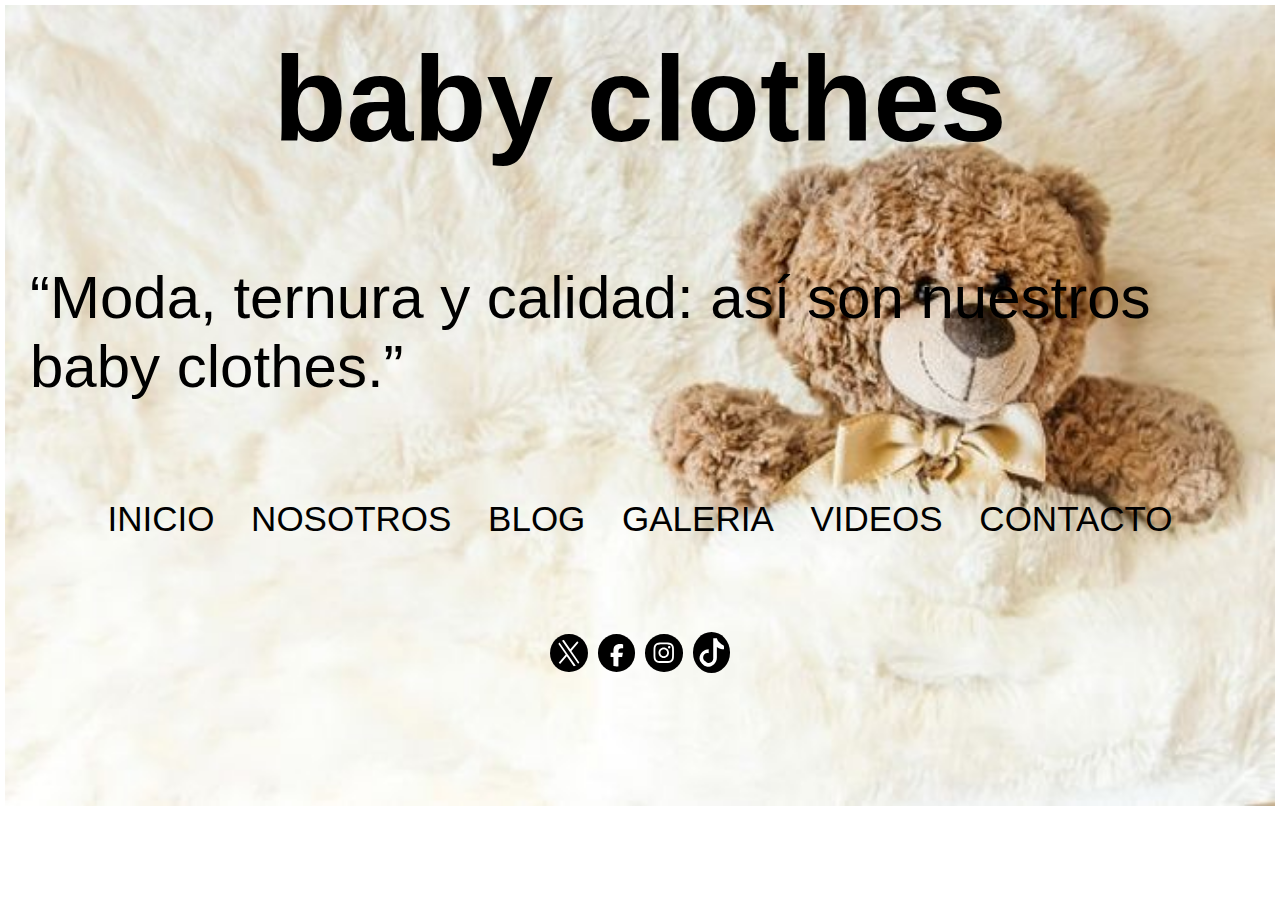
<file: PA3/index.html>
<!DOCTYPE html>
<html lang="en">
<head>
    <meta charset="UTF-8">
    <meta name="viewport" content="width=device-width, initial-scale=1.0">
    <title>PA3</title>
    <link rel="stylesheet" href="index.css">
</head>
<body>
       <h1>baby clothes</h1>
       <p>“Moda, ternura y calidad: así son nuestros baby clothes.”</p> 
       <nav>
    <a href='/index.html'>INICIO</a>
       <a href="nosotros.html">NOSOTROS</a>
        <a href='/blog.html'>BLOG</a>
        <a href='/galeria.html'>GALERIA</a>
        <a href='/videos.html'>VIDEOS</a>
        <a href="contacto.html">CONTACTO</a>
       </nav>
       <div id="logos"><svg fill="none" viewBox="0 0 1200 1227"><path fill="#fff" d="M714.163 519.284 1160.89 0h-105.86L667.137 450.887 357.328 0H0l468.492 681.821L0 1226.37h105.866l409.625-476.152 327.181 476.152H1200L714.137 519.284h.026ZM569.165 687.828l-47.468-67.894-377.686-540.24h162.604l304.797 435.991 47.468 67.894 396.2 566.721H892.476L569.165 687.854v-.026Z"/></svg><svg viewBox="0 0 666.667 666.667"><g clip-path="url(#facebook_icon__a)" transform="matrix(1.33333 0 0 -1.33333 -133.333 800)"><path d="M0 0c0 138.071-111.929 250-250 250S-500 138.071-500 0c0-117.245 80.715-215.622 189.606-242.638v166.242h-51.552V0h51.552v32.919c0 85.092 38.508 124.532 122.048 124.532 15.838 0 43.167-3.105 54.347-6.211V81.986c-5.901.621-16.149.932-28.882.932-40.993 0-56.832-15.528-56.832-55.9V0h81.659l-14.028-76.396h-67.631v-171.773C-95.927-233.218 0-127.818 0 0" style="fill:#000000;fill-opacity:1;fill-rule:nonzero;stroke:none" transform="translate(600 350)"/><path d="m0 0 14.029 76.396H-67.63v27.019c0 40.372 15.838 55.899 56.831 55.899 12.733 0 22.981-.31 28.882-.931v69.253c-11.18 3.106-38.509 6.212-54.347 6.212-83.539 0-122.048-39.441-122.048-124.533V76.396h-51.552V0h51.552v-166.242a250.559 250.559 0 0 1 60.394-7.362c10.254 0 20.358.632 30.288 1.831V0Z" style="fill:#fff;fill-opacity:1;fill-rule:nonzero;stroke:none" transform="translate(447.918 273.604)"/></g></svg><svg xmlns:xlink="http://www.w3.org/1999/xlink" viewBox="0 0 264.583 264.583"><path fill="url(#instagram_icon__e)" d="M204.15 18.143c-55.23 0-71.383.057-74.523.317-11.334.943-18.387 2.728-26.07 6.554-5.922 2.942-10.592 6.351-15.201 11.13-8.394 8.716-13.481 19.439-15.323 32.184-.895 6.188-1.156 7.45-1.209 39.056-.02 10.536 0 24.4 0 42.999 0 55.2.062 71.341.326 74.476.916 11.032 2.645 17.973 6.308 25.565 7 14.533 20.37 25.443 36.12 29.514 5.453 1.404 11.476 2.178 19.208 2.544 3.277.142 36.669.244 70.081.244 33.413 0 66.826-.04 70.02-.203 8.954-.422 14.153-1.12 19.901-2.606 15.852-4.09 28.977-14.838 36.12-29.575 3.591-7.409 5.412-14.614 6.236-25.07.18-2.28.255-38.626.255-74.924 0-36.304-.082-72.583-.26-74.863-.835-10.625-2.656-17.77-6.364-25.32-3.042-6.182-6.42-10.799-11.324-15.519-8.752-8.361-19.455-13.45-32.21-15.29-6.18-.894-7.41-1.158-39.033-1.213z" transform="translate(-71.816 -18.143)"/><path fill="url(#instagram_icon__f)" d="M204.15 18.143c-55.23 0-71.383.057-74.523.317-11.334.943-18.387 2.728-26.07 6.554-5.922 2.942-10.592 6.351-15.201 11.13-8.394 8.716-13.481 19.439-15.323 32.184-.895 6.188-1.156 7.45-1.209 39.056-.02 10.536 0 24.4 0 42.999 0 55.2.062 71.341.326 74.476.916 11.032 2.645 17.973 6.308 25.565 7 14.533 20.37 25.443 36.12 29.514 5.453 1.404 11.476 2.178 19.208 2.544 3.277.142 36.669.244 70.081.244 33.413 0 66.826-.04 70.02-.203 8.954-.422 14.153-1.12 19.901-2.606 15.852-4.09 28.977-14.838 36.12-29.575 3.591-7.409 5.412-14.614 6.236-25.07.18-2.28.255-38.626.255-74.924 0-36.304-.082-72.583-.26-74.863-.835-10.625-2.656-17.77-6.364-25.32-3.042-6.182-6.42-10.799-11.324-15.519-8.752-8.361-19.455-13.45-32.21-15.29-6.18-.894-7.41-1.158-39.033-1.213z" transform="translate(-71.816 -18.143)"/><path fill="url(#instagram_icon__g)" d="M204.15 18.143c-55.23 0-71.383.057-74.523.317-11.334.943-18.387 2.728-26.07 6.554-5.922 2.942-10.592 6.351-15.201 11.13-8.394 8.716-13.481 19.439-15.323 32.184-.895 6.188-1.156 7.45-1.209 39.056-.02 10.536 0 24.4 0 42.999 0 55.2.062 71.341.326 74.476.916 11.032 2.645 17.973 6.308 25.565 7 14.533 20.37 25.443 36.12 29.514 5.453 1.404 11.476 2.178 19.208 2.544 3.277.142 36.669.244 70.081.244 33.413 0 66.826-.04 70.02-.203 8.954-.422 14.153-1.12 19.901-2.606 15.852-4.09 28.977-14.838 36.12-29.575 3.591-7.409 5.412-14.614 6.236-25.07.18-2.28.255-38.626.255-74.924 0-36.304-.082-72.583-.26-74.863-.835-10.625-2.656-17.77-6.364-25.32-3.042-6.182-6.42-10.799-11.324-15.519-8.752-8.361-19.455-13.45-32.21-15.29-6.18-.894-7.41-1.158-39.033-1.213z" transform="translate(-71.816 -18.143)"/><path fill="url(#instagram_icon__h)" d="M204.15 18.143c-55.23 0-71.383.057-74.523.317-11.334.943-18.387 2.728-26.07 6.554-5.922 2.942-10.592 6.351-15.201 11.13-8.394 8.716-13.481 19.439-15.323 32.184-.895 6.188-1.156 7.45-1.209 39.056-.02 10.536 0 24.4 0 42.999 0 55.2.062 71.341.326 74.476.916 11.032 2.645 17.973 6.308 25.565 7 14.533 20.37 25.443 36.12 29.514 5.453 1.404 11.476 2.178 19.208 2.544 3.277.142 36.669.244 70.081.244 33.413 0 66.826-.04 70.02-.203 8.954-.422 14.153-1.12 19.901-2.606 15.852-4.09 28.977-14.838 36.12-29.575 3.591-7.409 5.412-14.614 6.236-25.07.18-2.28.255-38.626.255-74.924 0-36.304-.082-72.583-.26-74.863-.835-10.625-2.656-17.77-6.364-25.32-3.042-6.182-6.42-10.799-11.324-15.519-8.752-8.361-19.455-13.45-32.21-15.29-6.18-.894-7.41-1.158-39.033-1.213z" transform="translate(-71.816 -18.143)"/><path fill="#fff" d="M132.345 33.973c-26.716 0-30.07.117-40.563.594-10.472.48-17.62 2.136-23.876 4.567-6.47 2.51-11.958 5.87-17.426 11.335-5.472 5.464-8.834 10.948-11.354 17.412-2.44 6.252-4.1 13.397-4.57 23.858-.47 10.486-.593 13.838-.593 40.535 0 26.697.119 30.037.594 40.522.482 10.465 2.14 17.609 4.57 23.859 2.515 6.465 5.876 11.95 11.346 17.414 5.466 5.468 10.955 8.834 17.42 11.345 6.26 2.431 13.41 4.088 23.881 4.567 10.493.477 13.844.594 40.559.594 26.719 0 30.061-.117 40.555-.594 10.472-.48 17.63-2.136 23.888-4.567 6.468-2.51 11.948-5.877 17.414-11.345 5.472-5.464 8.834-10.949 11.354-17.412 2.419-6.252 4.079-13.398 4.57-23.858.472-10.486.595-13.828.595-40.525s-.123-30.047-.594-40.533c-.492-10.465-2.152-17.608-4.57-23.858-2.521-6.466-5.883-11.95-11.355-17.414-5.472-5.468-10.944-8.827-17.42-11.335-6.271-2.431-13.424-4.088-23.897-4.567-10.493-.477-13.834-.594-40.558-.594zm-8.825 17.715c2.62-.004 5.542 0 8.825 0 26.266 0 29.38.094 39.752.565 9.591.438 14.797 2.04 18.264 3.385 4.591 1.782 7.864 3.912 11.305 7.352 3.443 3.44 5.575 6.717 7.362 11.305 1.346 3.46 2.951 8.663 3.388 18.247.47 10.363.573 13.475.573 39.71 0 26.233-.102 29.346-.573 39.709-.44 9.584-2.042 14.786-3.388 18.247-1.783 4.587-3.919 7.854-7.362 11.292-3.443 3.441-6.712 5.57-11.305 7.352-3.463 1.352-8.673 2.95-18.264 3.388-10.37.47-13.486.573-39.752.573-26.268 0-29.38-.102-39.751-.573-9.592-.443-14.797-2.044-18.267-3.39-4.59-1.781-7.87-3.911-11.313-7.352-3.443-3.44-5.574-6.709-7.362-11.298-1.346-3.461-2.95-8.663-3.387-18.247-.472-10.363-.566-13.476-.566-39.726s.094-29.347.566-39.71c.438-9.584 2.04-14.786 3.387-18.25 1.783-4.588 3.919-7.865 7.362-11.305 3.443-3.441 6.722-5.57 11.313-7.357 3.468-1.351 8.675-2.949 18.267-3.389 9.075-.41 12.592-.532 30.926-.553zm61.337 16.322c-6.518 0-11.805 5.277-11.805 11.792 0 6.512 5.287 11.796 11.805 11.796 6.517 0 11.804-5.284 11.804-11.796 0-6.513-5.287-11.796-11.805-11.796zm-52.512 13.782c-27.9 0-50.519 22.603-50.519 50.482 0 27.879 22.62 50.471 50.52 50.471s50.51-22.592 50.51-50.471c0-27.879-22.613-50.482-50.513-50.482zm0 17.715c18.11 0 32.792 14.67 32.792 32.767 0 18.096-14.683 32.767-32.792 32.767-18.11 0-32.791-14.671-32.791-32.767 0-18.098 14.68-32.767 32.791-32.767z"/></svg><svg viewBox="0 0 352.28 398.67"><g><path d="M137.17 156.98v-15.56c-5.34-.73-10.76-1.18-16.29-1.18C54.23 140.24 0 194.47 0 261.13c0 40.9 20.43 77.09 51.61 98.97-20.12-21.6-32.46-50.53-32.46-82.31 0-65.7 52.69-119.28 118.03-120.81Z"/><path d="M140.02 333c29.74 0 54-23.66 55.1-53.13l.11-263.2h48.08c-1-5.41-1.55-10.97-1.55-16.67h-65.67l-.11 263.2c-1.1 29.47-25.36 53.13-55.1 53.13-9.24 0-17.95-2.31-25.61-6.34C105.3 323.9 121.6 333 140.02 333ZM333.13 106V91.37c-18.34 0-35.43-5.45-49.76-14.8 12.76 14.65 30.09 25.22 49.76 29.43Z"/><path d="M283.38 76.57c-13.98-16.05-22.47-37-22.47-59.91h-17.59c4.63 25.02 19.48 46.49 40.06 59.91ZM120.88 205.92c-30.44 0-55.21 24.77-55.21 55.21 0 21.2 12.03 39.62 29.6 48.86-6.55-9.08-10.45-20.18-10.45-32.2 0-30.44 24.77-55.21 55.21-55.21 5.68 0 11.13.94 16.29 2.55v-67.05c-5.34-.73-10.76-1.18-16.29-1.18-.96 0-1.9.05-2.85.07v51.49c-5.16-1.61-10.61-2.55-16.29-2.55Z"/><path d="M333.13 106v51.04c-34.05 0-65.61-10.89-91.37-29.38v133.47c0 66.66-54.23 120.88-120.88 120.88-25.76 0-49.64-8.12-69.28-21.91 22.08 23.71 53.54 38.57 88.42 38.57 66.66 0 120.88-54.23 120.88-120.88V144.33c25.76 18.49 57.32 29.38 91.37 29.38v-65.68c-6.57 0-12.97-.71-19.14-2.03Z"/><path d="M241.76 261.13V127.66c25.76 18.49 57.32 29.38 91.37 29.38V106c-19.67-4.21-37-14.77-49.76-29.43-20.58-13.42-35.43-34.88-40.06-59.91h-48.08l-.11 263.2c-1.1 29.47-25.36 53.13-55.1 53.13-18.42 0-34.72-9.1-44.75-23.01-17.57-9.25-29.6-27.67-29.6-48.86 0-30.44 24.77-55.21 55.21-55.21 5.68 0 11.13.94 16.29 2.55v-51.49C71.83 158.5 19.14 212.08 19.14 277.78c0 31.78 12.34 60.71 32.46 82.31C71.23 373.87 95.12 382 120.88 382c66.65 0 120.88-54.23 120.88-120.88Z" style="fill:#fff"/></g></svg></div>
    </body>
</html>
</file>
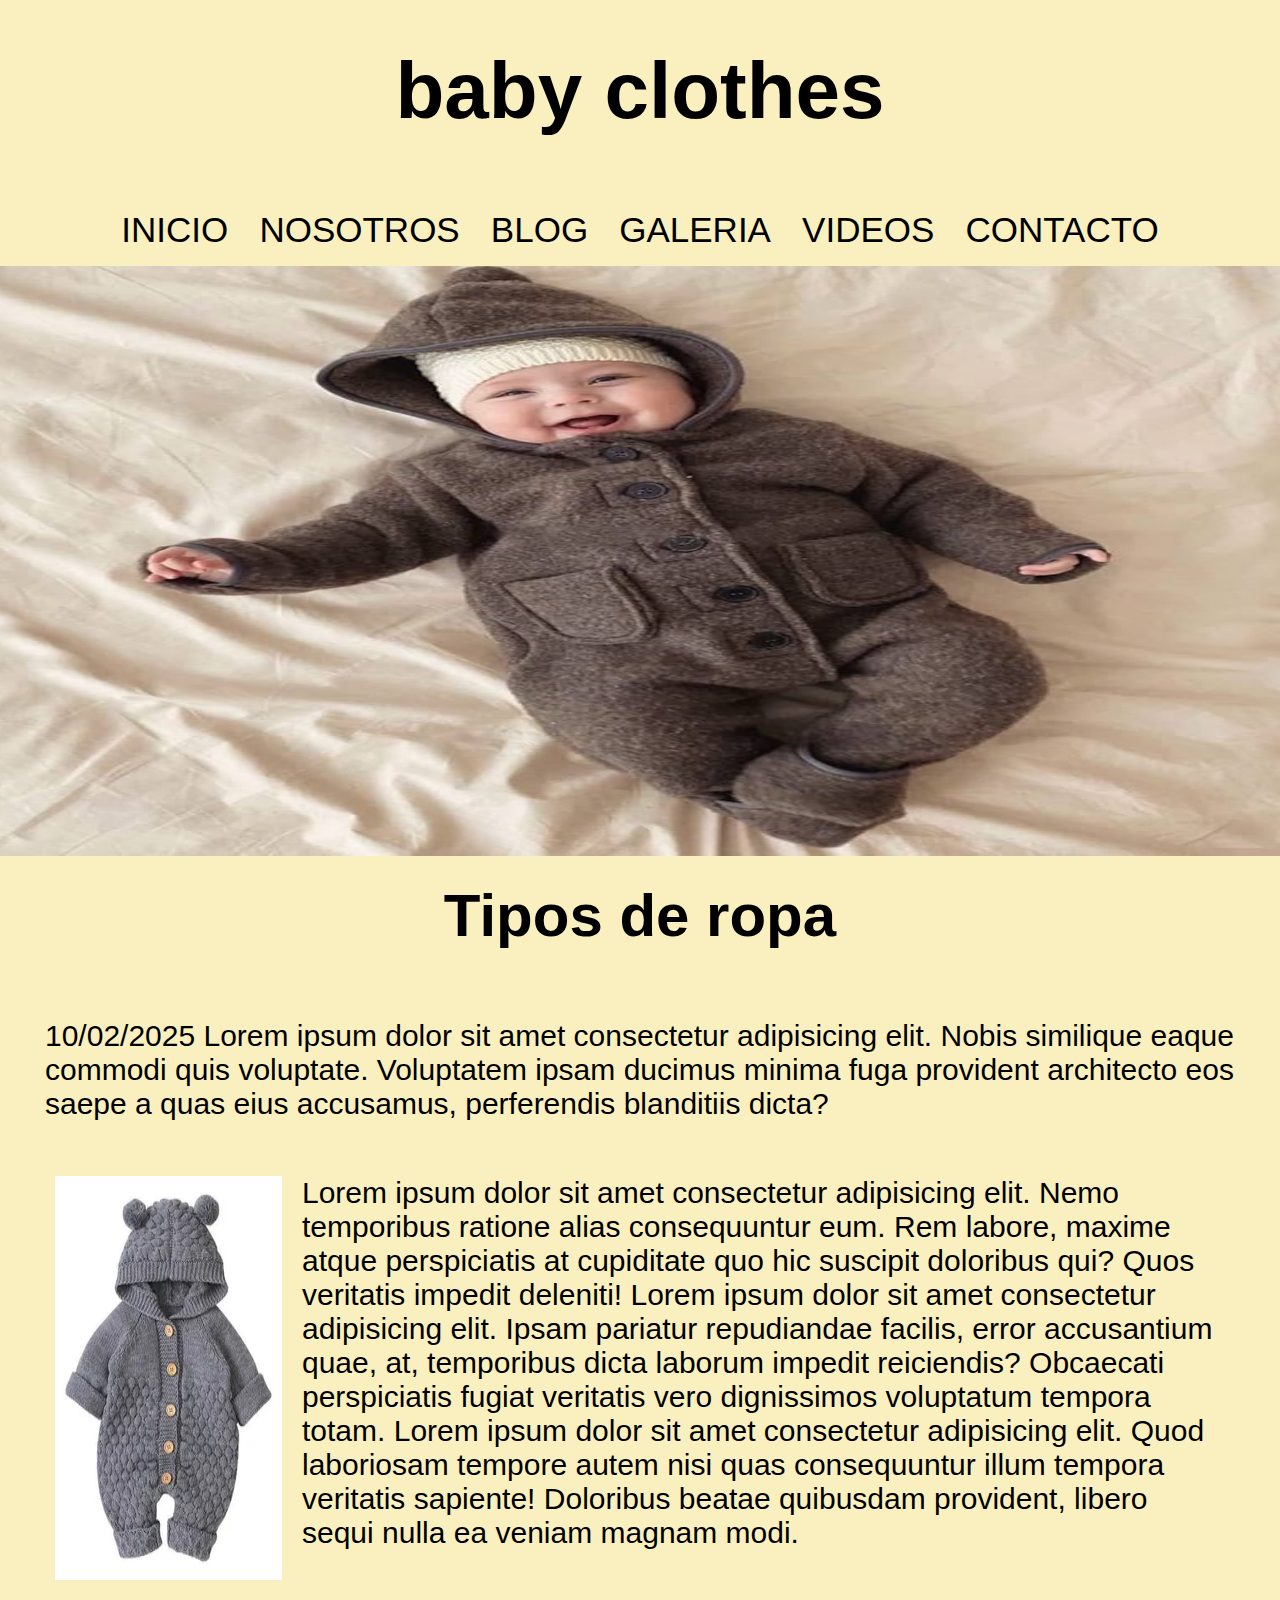
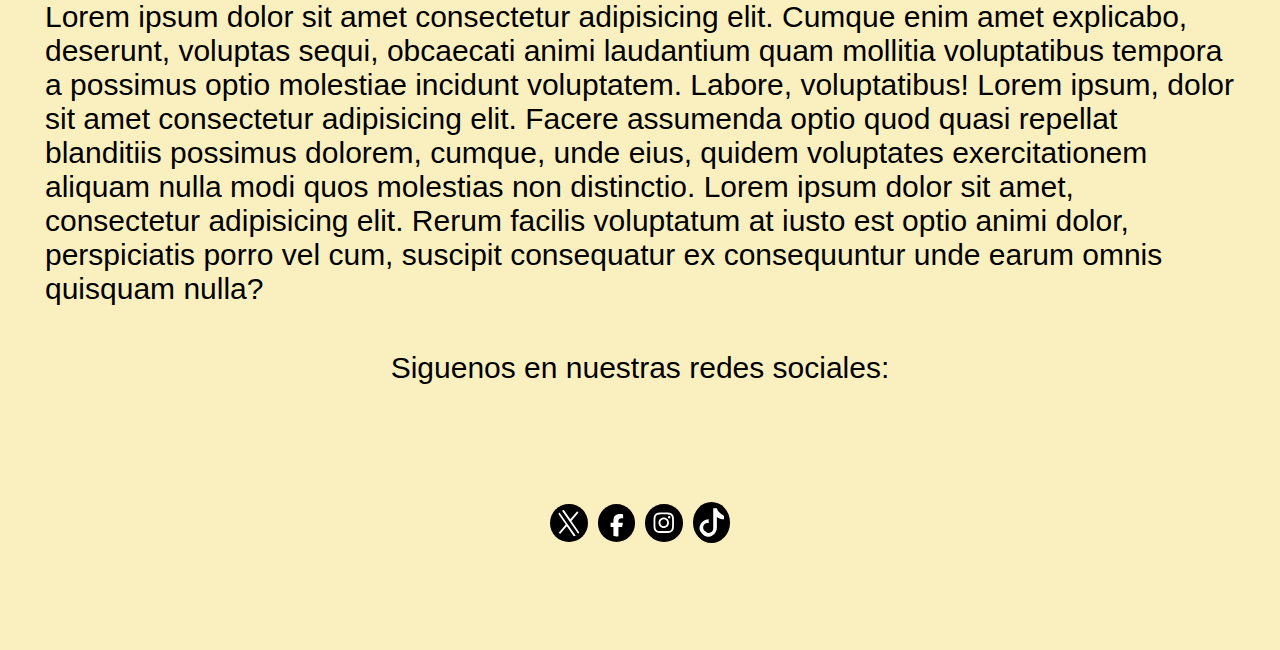
<file: PA3/blog.html>
<!DOCTYPE html>
<html lang="en">
<head>
    <meta charset="UTF-8">
    <meta name="viewport" content="width=device-width, initial-scale=1.0">
    <title>PA3</title>
    <link rel="stylesheet" href="blog.css">
</head>
<body>
    <h1>baby clothes</h1>
    <nav>
       <a href='/index.html'>INICIO</a>
       <a href="nosotros.html">NOSOTROS</a>
        <a href='/blog.html'>BLOG</a>
        <a href='/galeria.html'>GALERIA</a>
        <a href='/videos.html'>VIDEOS</a>
        <a href="contacto.html">CONTACTO</a>
    </nav>
    <img id="img1" src="imagenes/71TBdDUYwVL._AC_UF894,1000_QL80_ (1).jpg" alt="">
    <div id="b">
    <h2>Tipos de ropa</h2>
    </div>
    <p>10/02/2025 Lorem ipsum dolor sit amet consectetur adipisicing elit. Nobis similique eaque commodi quis voluptate. Voluptatem ipsam ducimus minima fuga provident architecto eos saepe a quas eius accusamus, perferendis blanditiis dicta?</p>
    <div id="parrafo">
    <img src="imagenes/D_NQ_NP_2X_994816-CBT79754655886_102024-T (1).webp" alt="">
    <p>Lorem ipsum dolor sit amet consectetur adipisicing elit. Nemo temporibus ratione alias consequuntur eum. Rem labore, maxime atque perspiciatis at cupiditate quo hic suscipit doloribus qui? Quos veritatis impedit deleniti! Lorem ipsum dolor sit amet consectetur adipisicing elit. Ipsam pariatur repudiandae facilis, error accusantium quae, at, temporibus dicta laborum impedit reiciendis? Obcaecati perspiciatis fugiat veritatis vero dignissimos voluptatum tempora totam. Lorem ipsum dolor sit amet consectetur adipisicing elit. Quod laboriosam tempore autem nisi quas consequuntur illum tempora veritatis sapiente! Doloribus beatae quibusdam provident, libero sequi nulla ea veniam magnam modi.</p></div>
    <p>Lorem ipsum dolor sit amet consectetur adipisicing elit. Cumque enim amet explicabo, deserunt, voluptas sequi, obcaecati animi laudantium quam mollitia voluptatibus tempora a possimus optio molestiae incidunt voluptatem. Labore, voluptatibus! Lorem ipsum, dolor sit amet consectetur adipisicing elit. Facere assumenda optio quod quasi repellat blanditiis possimus dolorem, cumque, unde eius, quidem voluptates exercitationem aliquam nulla modi quos molestias non distinctio. Lorem ipsum dolor sit amet, consectetur adipisicing elit. Rerum facilis voluptatum at iusto est optio animi dolor, perspiciatis porro vel cum, suscipit consequatur ex consequuntur unde earum omnis quisquam nulla?</p>
    <p id="q">Siguenos en nuestras redes sociales:</p> 
    <div id="logos"><svg fill="none" viewBox="0 0 1200 1227"><path fill="#fff" d="M714.163 519.284 1160.89 0h-105.86L667.137 450.887 357.328 0H0l468.492 681.821L0 1226.37h105.866l409.625-476.152 327.181 476.152H1200L714.137 519.284h.026ZM569.165 687.828l-47.468-67.894-377.686-540.24h162.604l304.797 435.991 47.468 67.894 396.2 566.721H892.476L569.165 687.854v-.026Z"/></svg><svg viewBox="0 0 666.667 666.667"><g clip-path="url(#facebook_icon__a)" transform="matrix(1.33333 0 0 -1.33333 -133.333 800)"><path d="M0 0c0 138.071-111.929 250-250 250S-500 138.071-500 0c0-117.245 80.715-215.622 189.606-242.638v166.242h-51.552V0h51.552v32.919c0 85.092 38.508 124.532 122.048 124.532 15.838 0 43.167-3.105 54.347-6.211V81.986c-5.901.621-16.149.932-28.882.932-40.993 0-56.832-15.528-56.832-55.9V0h81.659l-14.028-76.396h-67.631v-171.773C-95.927-233.218 0-127.818 0 0" style="fill:#000000;fill-opacity:1;fill-rule:nonzero;stroke:none" transform="translate(600 350)"/><path d="m0 0 14.029 76.396H-67.63v27.019c0 40.372 15.838 55.899 56.831 55.899 12.733 0 22.981-.31 28.882-.931v69.253c-11.18 3.106-38.509 6.212-54.347 6.212-83.539 0-122.048-39.441-122.048-124.533V76.396h-51.552V0h51.552v-166.242a250.559 250.559 0 0 1 60.394-7.362c10.254 0 20.358.632 30.288 1.831V0Z" style="fill:#fff;fill-opacity:1;fill-rule:nonzero;stroke:none" transform="translate(447.918 273.604)"/></g></svg><svg xmlns:xlink="http://www.w3.org/1999/xlink" viewBox="0 0 264.583 264.583"><path fill="url(#instagram_icon__e)" d="M204.15 18.143c-55.23 0-71.383.057-74.523.317-11.334.943-18.387 2.728-26.07 6.554-5.922 2.942-10.592 6.351-15.201 11.13-8.394 8.716-13.481 19.439-15.323 32.184-.895 6.188-1.156 7.45-1.209 39.056-.02 10.536 0 24.4 0 42.999 0 55.2.062 71.341.326 74.476.916 11.032 2.645 17.973 6.308 25.565 7 14.533 20.37 25.443 36.12 29.514 5.453 1.404 11.476 2.178 19.208 2.544 3.277.142 36.669.244 70.081.244 33.413 0 66.826-.04 70.02-.203 8.954-.422 14.153-1.12 19.901-2.606 15.852-4.09 28.977-14.838 36.12-29.575 3.591-7.409 5.412-14.614 6.236-25.07.18-2.28.255-38.626.255-74.924 0-36.304-.082-72.583-.26-74.863-.835-10.625-2.656-17.77-6.364-25.32-3.042-6.182-6.42-10.799-11.324-15.519-8.752-8.361-19.455-13.45-32.21-15.29-6.18-.894-7.41-1.158-39.033-1.213z" transform="translate(-71.816 -18.143)"/><path fill="url(#instagram_icon__f)" d="M204.15 18.143c-55.23 0-71.383.057-74.523.317-11.334.943-18.387 2.728-26.07 6.554-5.922 2.942-10.592 6.351-15.201 11.13-8.394 8.716-13.481 19.439-15.323 32.184-.895 6.188-1.156 7.45-1.209 39.056-.02 10.536 0 24.4 0 42.999 0 55.2.062 71.341.326 74.476.916 11.032 2.645 17.973 6.308 25.565 7 14.533 20.37 25.443 36.12 29.514 5.453 1.404 11.476 2.178 19.208 2.544 3.277.142 36.669.244 70.081.244 33.413 0 66.826-.04 70.02-.203 8.954-.422 14.153-1.12 19.901-2.606 15.852-4.09 28.977-14.838 36.12-29.575 3.591-7.409 5.412-14.614 6.236-25.07.18-2.28.255-38.626.255-74.924 0-36.304-.082-72.583-.26-74.863-.835-10.625-2.656-17.77-6.364-25.32-3.042-6.182-6.42-10.799-11.324-15.519-8.752-8.361-19.455-13.45-32.21-15.29-6.18-.894-7.41-1.158-39.033-1.213z" transform="translate(-71.816 -18.143)"/><path fill="url(#instagram_icon__g)" d="M204.15 18.143c-55.23 0-71.383.057-74.523.317-11.334.943-18.387 2.728-26.07 6.554-5.922 2.942-10.592 6.351-15.201 11.13-8.394 8.716-13.481 19.439-15.323 32.184-.895 6.188-1.156 7.45-1.209 39.056-.02 10.536 0 24.4 0 42.999 0 55.2.062 71.341.326 74.476.916 11.032 2.645 17.973 6.308 25.565 7 14.533 20.37 25.443 36.12 29.514 5.453 1.404 11.476 2.178 19.208 2.544 3.277.142 36.669.244 70.081.244 33.413 0 66.826-.04 70.02-.203 8.954-.422 14.153-1.12 19.901-2.606 15.852-4.09 28.977-14.838 36.12-29.575 3.591-7.409 5.412-14.614 6.236-25.07.18-2.28.255-38.626.255-74.924 0-36.304-.082-72.583-.26-74.863-.835-10.625-2.656-17.77-6.364-25.32-3.042-6.182-6.42-10.799-11.324-15.519-8.752-8.361-19.455-13.45-32.21-15.29-6.18-.894-7.41-1.158-39.033-1.213z" transform="translate(-71.816 -18.143)"/><path fill="url(#instagram_icon__h)" d="M204.15 18.143c-55.23 0-71.383.057-74.523.317-11.334.943-18.387 2.728-26.07 6.554-5.922 2.942-10.592 6.351-15.201 11.13-8.394 8.716-13.481 19.439-15.323 32.184-.895 6.188-1.156 7.45-1.209 39.056-.02 10.536 0 24.4 0 42.999 0 55.2.062 71.341.326 74.476.916 11.032 2.645 17.973 6.308 25.565 7 14.533 20.37 25.443 36.12 29.514 5.453 1.404 11.476 2.178 19.208 2.544 3.277.142 36.669.244 70.081.244 33.413 0 66.826-.04 70.02-.203 8.954-.422 14.153-1.12 19.901-2.606 15.852-4.09 28.977-14.838 36.12-29.575 3.591-7.409 5.412-14.614 6.236-25.07.18-2.28.255-38.626.255-74.924 0-36.304-.082-72.583-.26-74.863-.835-10.625-2.656-17.77-6.364-25.32-3.042-6.182-6.42-10.799-11.324-15.519-8.752-8.361-19.455-13.45-32.21-15.29-6.18-.894-7.41-1.158-39.033-1.213z" transform="translate(-71.816 -18.143)"/><path fill="#fff" d="M132.345 33.973c-26.716 0-30.07.117-40.563.594-10.472.48-17.62 2.136-23.876 4.567-6.47 2.51-11.958 5.87-17.426 11.335-5.472 5.464-8.834 10.948-11.354 17.412-2.44 6.252-4.1 13.397-4.57 23.858-.47 10.486-.593 13.838-.593 40.535 0 26.697.119 30.037.594 40.522.482 10.465 2.14 17.609 4.57 23.859 2.515 6.465 5.876 11.95 11.346 17.414 5.466 5.468 10.955 8.834 17.42 11.345 6.26 2.431 13.41 4.088 23.881 4.567 10.493.477 13.844.594 40.559.594 26.719 0 30.061-.117 40.555-.594 10.472-.48 17.63-2.136 23.888-4.567 6.468-2.51 11.948-5.877 17.414-11.345 5.472-5.464 8.834-10.949 11.354-17.412 2.419-6.252 4.079-13.398 4.57-23.858.472-10.486.595-13.828.595-40.525s-.123-30.047-.594-40.533c-.492-10.465-2.152-17.608-4.57-23.858-2.521-6.466-5.883-11.95-11.355-17.414-5.472-5.468-10.944-8.827-17.42-11.335-6.271-2.431-13.424-4.088-23.897-4.567-10.493-.477-13.834-.594-40.558-.594zm-8.825 17.715c2.62-.004 5.542 0 8.825 0 26.266 0 29.38.094 39.752.565 9.591.438 14.797 2.04 18.264 3.385 4.591 1.782 7.864 3.912 11.305 7.352 3.443 3.44 5.575 6.717 7.362 11.305 1.346 3.46 2.951 8.663 3.388 18.247.47 10.363.573 13.475.573 39.71 0 26.233-.102 29.346-.573 39.709-.44 9.584-2.042 14.786-3.388 18.247-1.783 4.587-3.919 7.854-7.362 11.292-3.443 3.441-6.712 5.57-11.305 7.352-3.463 1.352-8.673 2.95-18.264 3.388-10.37.47-13.486.573-39.752.573-26.268 0-29.38-.102-39.751-.573-9.592-.443-14.797-2.044-18.267-3.39-4.59-1.781-7.87-3.911-11.313-7.352-3.443-3.44-5.574-6.709-7.362-11.298-1.346-3.461-2.95-8.663-3.387-18.247-.472-10.363-.566-13.476-.566-39.726s.094-29.347.566-39.71c.438-9.584 2.04-14.786 3.387-18.25 1.783-4.588 3.919-7.865 7.362-11.305 3.443-3.441 6.722-5.57 11.313-7.357 3.468-1.351 8.675-2.949 18.267-3.389 9.075-.41 12.592-.532 30.926-.553zm61.337 16.322c-6.518 0-11.805 5.277-11.805 11.792 0 6.512 5.287 11.796 11.805 11.796 6.517 0 11.804-5.284 11.804-11.796 0-6.513-5.287-11.796-11.805-11.796zm-52.512 13.782c-27.9 0-50.519 22.603-50.519 50.482 0 27.879 22.62 50.471 50.52 50.471s50.51-22.592 50.51-50.471c0-27.879-22.613-50.482-50.513-50.482zm0 17.715c18.11 0 32.792 14.67 32.792 32.767 0 18.096-14.683 32.767-32.792 32.767-18.11 0-32.791-14.671-32.791-32.767 0-18.098 14.68-32.767 32.791-32.767z"/></svg><svg viewBox="0 0 352.28 398.67"><g><path d="M137.17 156.98v-15.56c-5.34-.73-10.76-1.18-16.29-1.18C54.23 140.24 0 194.47 0 261.13c0 40.9 20.43 77.09 51.61 98.97-20.12-21.6-32.46-50.53-32.46-82.31 0-65.7 52.69-119.28 118.03-120.81Z"/><path d="M140.02 333c29.74 0 54-23.66 55.1-53.13l.11-263.2h48.08c-1-5.41-1.55-10.97-1.55-16.67h-65.67l-.11 263.2c-1.1 29.47-25.36 53.13-55.1 53.13-9.24 0-17.95-2.31-25.61-6.34C105.3 323.9 121.6 333 140.02 333ZM333.13 106V91.37c-18.34 0-35.43-5.45-49.76-14.8 12.76 14.65 30.09 25.22 49.76 29.43Z"/><path d="M283.38 76.57c-13.98-16.05-22.47-37-22.47-59.91h-17.59c4.63 25.02 19.48 46.49 40.06 59.91ZM120.88 205.92c-30.44 0-55.21 24.77-55.21 55.21 0 21.2 12.03 39.62 29.6 48.86-6.55-9.08-10.45-20.18-10.45-32.2 0-30.44 24.77-55.21 55.21-55.21 5.68 0 11.13.94 16.29 2.55v-67.05c-5.34-.73-10.76-1.18-16.29-1.18-.96 0-1.9.05-2.85.07v51.49c-5.16-1.61-10.61-2.55-16.29-2.55Z"/><path d="M333.13 106v51.04c-34.05 0-65.61-10.89-91.37-29.38v133.47c0 66.66-54.23 120.88-120.88 120.88-25.76 0-49.64-8.12-69.28-21.91 22.08 23.71 53.54 38.57 88.42 38.57 66.66 0 120.88-54.23 120.88-120.88V144.33c25.76 18.49 57.32 29.38 91.37 29.38v-65.68c-6.57 0-12.97-.71-19.14-2.03Z"/><path d="M241.76 261.13V127.66c25.76 18.49 57.32 29.38 91.37 29.38V106c-19.67-4.21-37-14.77-49.76-29.43-20.58-13.42-35.43-34.88-40.06-59.91h-48.08l-.11 263.2c-1.1 29.47-25.36 53.13-55.1 53.13-18.42 0-34.72-9.1-44.75-23.01-17.57-9.25-29.6-27.67-29.6-48.86 0-30.44 24.77-55.21 55.21-55.21 5.68 0 11.13.94 16.29 2.55v-51.49C71.83 158.5 19.14 212.08 19.14 277.78c0 31.78 12.34 60.71 32.46 82.31C71.23 373.87 95.12 382 120.88 382c66.65 0 120.88-54.23 120.88-120.88Z" style="fill:#fff"/></g></svg></div>
</body>
</html>
</file>
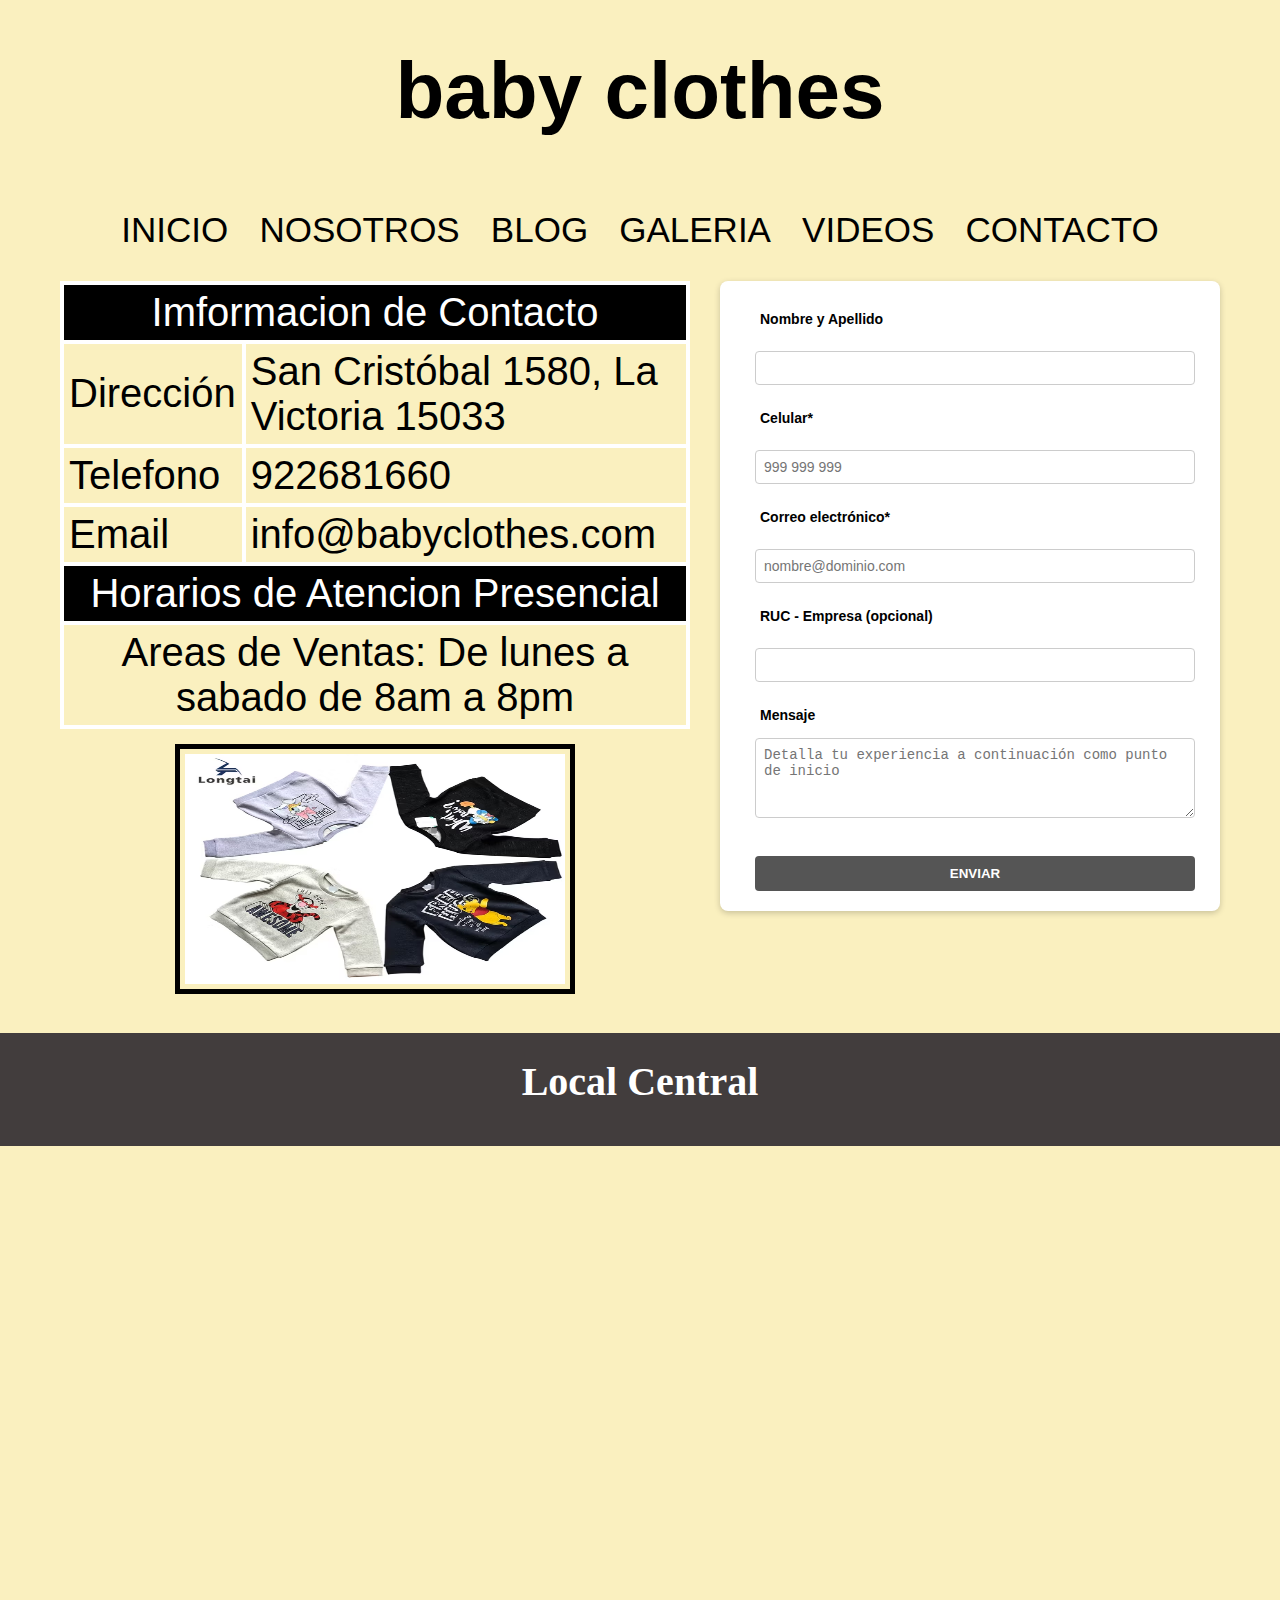
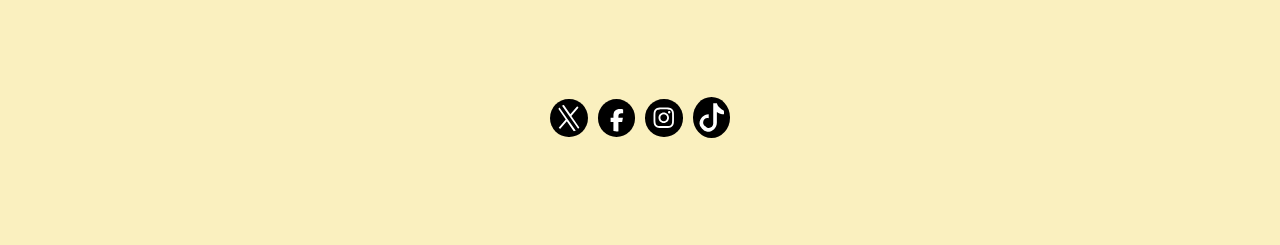
<file: PA3/contacto.html>
<!DOCTYPE html>
<html lang="en">
<head>
    <meta charset="UTF-8">
    <meta name="viewport" content="width=device-width, initial-scale=1.0">
    <title>PA3</title>
    <link rel="stylesheet" href="contacto.css">
</head>
<body>
    <h1>baby clothes</h1>
    <nav>
       <a href='/index.html'>INICIO</a>
       <a href="nosotros.html">NOSOTROS</a>
        <a href='/blog.html'>BLOG</a>
        <a href='/galeria.html'>GALERIA</a>
        <a href='/videos.html'>VIDEOS</a>
        <a href="contacto.html">CONTACTO</a>
    </nav>
    <div id="cuadro">
        <div id="g">
            <table>
            <tr>
                <td id="cua" colspan="2">Imformacion de Contacto</td>
            </tr>
            <tr>
                <td>Dirección</td>
                <td>San Cristóbal 1580, La Victoria 15033</td>
            </tr>
            <tr>
                <td>Telefono</td>
                <td>922681660</td>
            </tr>
            <tr>
                <td>Email</td>
                <td>info@babyclothes.com</td>
            </tr>
            <tr>
                <td id="cua" colspan="2">Horarios de Atencion Presencial</td>
            </tr>
            <tr>
                <td id="x" colspan="2">Areas de Ventas:
                    De lunes a sabado de 8am a 8pm</td>
            </tr>
        </table>
        <center><img style="width: 400px;height: 250px;border: 5px solid black;" src="imagenes/Wholesale-Baby-Fashion-Clothes-Apparel-Clothing-Printed-Top-Children-Kids-Boys-Long-Sleeves-CVC-Fleece-T-Shirt.avif" alt=""></center>
         </div>
         <div id="datos">
            <form action="#" method="post">
    <label for="nombre">Nombre y Apellido</label>
    <input type="text" id="nombre" name="nombre" required>

    <label for="celular">Celular*</label>
    <input type="tel" id="celular" name="celular" placeholder="999 999 999" required>

    <label for="correo">Correo electrónico*</label>
    <input type="email" id="correo" name="correo" placeholder="nombre@dominio.com" required>

    <label for="ruc">RUC - Empresa (opcional)</label>
    <input type="text" id="ruc" name="ruc">

    <label for="mensaje">Mensaje</label>
    <textarea id="mensaje" name="mensaje" placeholder="Detalla tu experiencia a continuación como punto de inicio"></textarea>

    <button type="submit">ENVIAR</button>
  </form>
    </div>
    
         </div>
         <div id="mapa">
            <div id="linea"><center><h1>Local Central</h1></center></div>
             <iframe src="https://www.google.com/maps/embed?pb=!1m18!1m12!1m3!1d3901.6695567128236!2d-77.01674632405046!3d-12.066241942265565!2m3!1f0!2f0!3f0!3m2!1i1024!2i768!4f13.1!3m3!1m2!1s0x9105c9aa4f128689%3A0xd7ebeb8fa6b6d26f!2sGaler%C3%ADa%20TORRE%20DE%20SUCRE!5e0!3m2!1ses-419!2spe!4v1762723594937!5m2!1ses-419!2spe" width="1400" height="450" style="border:0;" allowfullscreen="" loading="lazy" referrerpolicy="no-referrer-when-downgrade"></iframe>
         </div>
         <div id="logos"><svg fill="none" viewBox="0 0 1200 1227"><path fill="#fff" d="M714.163 519.284 1160.89 0h-105.86L667.137 450.887 357.328 0H0l468.492 681.821L0 1226.37h105.866l409.625-476.152 327.181 476.152H1200L714.137 519.284h.026ZM569.165 687.828l-47.468-67.894-377.686-540.24h162.604l304.797 435.991 47.468 67.894 396.2 566.721H892.476L569.165 687.854v-.026Z"/></svg><svg viewBox="0 0 666.667 666.667"><g clip-path="url(#facebook_icon__a)" transform="matrix(1.33333 0 0 -1.33333 -133.333 800)"><path d="M0 0c0 138.071-111.929 250-250 250S-500 138.071-500 0c0-117.245 80.715-215.622 189.606-242.638v166.242h-51.552V0h51.552v32.919c0 85.092 38.508 124.532 122.048 124.532 15.838 0 43.167-3.105 54.347-6.211V81.986c-5.901.621-16.149.932-28.882.932-40.993 0-56.832-15.528-56.832-55.9V0h81.659l-14.028-76.396h-67.631v-171.773C-95.927-233.218 0-127.818 0 0" style="fill:#000000;fill-opacity:1;fill-rule:nonzero;stroke:none" transform="translate(600 350)"/><path d="m0 0 14.029 76.396H-67.63v27.019c0 40.372 15.838 55.899 56.831 55.899 12.733 0 22.981-.31 28.882-.931v69.253c-11.18 3.106-38.509 6.212-54.347 6.212-83.539 0-122.048-39.441-122.048-124.533V76.396h-51.552V0h51.552v-166.242a250.559 250.559 0 0 1 60.394-7.362c10.254 0 20.358.632 30.288 1.831V0Z" style="fill:#fff;fill-opacity:1;fill-rule:nonzero;stroke:none" transform="translate(447.918 273.604)"/></g></svg><svg xmlns:xlink="http://www.w3.org/1999/xlink" viewBox="0 0 264.583 264.583"><path fill="url(#instagram_icon__e)" d="M204.15 18.143c-55.23 0-71.383.057-74.523.317-11.334.943-18.387 2.728-26.07 6.554-5.922 2.942-10.592 6.351-15.201 11.13-8.394 8.716-13.481 19.439-15.323 32.184-.895 6.188-1.156 7.45-1.209 39.056-.02 10.536 0 24.4 0 42.999 0 55.2.062 71.341.326 74.476.916 11.032 2.645 17.973 6.308 25.565 7 14.533 20.37 25.443 36.12 29.514 5.453 1.404 11.476 2.178 19.208 2.544 3.277.142 36.669.244 70.081.244 33.413 0 66.826-.04 70.02-.203 8.954-.422 14.153-1.12 19.901-2.606 15.852-4.09 28.977-14.838 36.12-29.575 3.591-7.409 5.412-14.614 6.236-25.07.18-2.28.255-38.626.255-74.924 0-36.304-.082-72.583-.26-74.863-.835-10.625-2.656-17.77-6.364-25.32-3.042-6.182-6.42-10.799-11.324-15.519-8.752-8.361-19.455-13.45-32.21-15.29-6.18-.894-7.41-1.158-39.033-1.213z" transform="translate(-71.816 -18.143)"/><path fill="url(#instagram_icon__f)" d="M204.15 18.143c-55.23 0-71.383.057-74.523.317-11.334.943-18.387 2.728-26.07 6.554-5.922 2.942-10.592 6.351-15.201 11.13-8.394 8.716-13.481 19.439-15.323 32.184-.895 6.188-1.156 7.45-1.209 39.056-.02 10.536 0 24.4 0 42.999 0 55.2.062 71.341.326 74.476.916 11.032 2.645 17.973 6.308 25.565 7 14.533 20.37 25.443 36.12 29.514 5.453 1.404 11.476 2.178 19.208 2.544 3.277.142 36.669.244 70.081.244 33.413 0 66.826-.04 70.02-.203 8.954-.422 14.153-1.12 19.901-2.606 15.852-4.09 28.977-14.838 36.12-29.575 3.591-7.409 5.412-14.614 6.236-25.07.18-2.28.255-38.626.255-74.924 0-36.304-.082-72.583-.26-74.863-.835-10.625-2.656-17.77-6.364-25.32-3.042-6.182-6.42-10.799-11.324-15.519-8.752-8.361-19.455-13.45-32.21-15.29-6.18-.894-7.41-1.158-39.033-1.213z" transform="translate(-71.816 -18.143)"/><path fill="url(#instagram_icon__g)" d="M204.15 18.143c-55.23 0-71.383.057-74.523.317-11.334.943-18.387 2.728-26.07 6.554-5.922 2.942-10.592 6.351-15.201 11.13-8.394 8.716-13.481 19.439-15.323 32.184-.895 6.188-1.156 7.45-1.209 39.056-.02 10.536 0 24.4 0 42.999 0 55.2.062 71.341.326 74.476.916 11.032 2.645 17.973 6.308 25.565 7 14.533 20.37 25.443 36.12 29.514 5.453 1.404 11.476 2.178 19.208 2.544 3.277.142 36.669.244 70.081.244 33.413 0 66.826-.04 70.02-.203 8.954-.422 14.153-1.12 19.901-2.606 15.852-4.09 28.977-14.838 36.12-29.575 3.591-7.409 5.412-14.614 6.236-25.07.18-2.28.255-38.626.255-74.924 0-36.304-.082-72.583-.26-74.863-.835-10.625-2.656-17.77-6.364-25.32-3.042-6.182-6.42-10.799-11.324-15.519-8.752-8.361-19.455-13.45-32.21-15.29-6.18-.894-7.41-1.158-39.033-1.213z" transform="translate(-71.816 -18.143)"/><path fill="url(#instagram_icon__h)" d="M204.15 18.143c-55.23 0-71.383.057-74.523.317-11.334.943-18.387 2.728-26.07 6.554-5.922 2.942-10.592 6.351-15.201 11.13-8.394 8.716-13.481 19.439-15.323 32.184-.895 6.188-1.156 7.45-1.209 39.056-.02 10.536 0 24.4 0 42.999 0 55.2.062 71.341.326 74.476.916 11.032 2.645 17.973 6.308 25.565 7 14.533 20.37 25.443 36.12 29.514 5.453 1.404 11.476 2.178 19.208 2.544 3.277.142 36.669.244 70.081.244 33.413 0 66.826-.04 70.02-.203 8.954-.422 14.153-1.12 19.901-2.606 15.852-4.09 28.977-14.838 36.12-29.575 3.591-7.409 5.412-14.614 6.236-25.07.18-2.28.255-38.626.255-74.924 0-36.304-.082-72.583-.26-74.863-.835-10.625-2.656-17.77-6.364-25.32-3.042-6.182-6.42-10.799-11.324-15.519-8.752-8.361-19.455-13.45-32.21-15.29-6.18-.894-7.41-1.158-39.033-1.213z" transform="translate(-71.816 -18.143)"/><path fill="#fff" d="M132.345 33.973c-26.716 0-30.07.117-40.563.594-10.472.48-17.62 2.136-23.876 4.567-6.47 2.51-11.958 5.87-17.426 11.335-5.472 5.464-8.834 10.948-11.354 17.412-2.44 6.252-4.1 13.397-4.57 23.858-.47 10.486-.593 13.838-.593 40.535 0 26.697.119 30.037.594 40.522.482 10.465 2.14 17.609 4.57 23.859 2.515 6.465 5.876 11.95 11.346 17.414 5.466 5.468 10.955 8.834 17.42 11.345 6.26 2.431 13.41 4.088 23.881 4.567 10.493.477 13.844.594 40.559.594 26.719 0 30.061-.117 40.555-.594 10.472-.48 17.63-2.136 23.888-4.567 6.468-2.51 11.948-5.877 17.414-11.345 5.472-5.464 8.834-10.949 11.354-17.412 2.419-6.252 4.079-13.398 4.57-23.858.472-10.486.595-13.828.595-40.525s-.123-30.047-.594-40.533c-.492-10.465-2.152-17.608-4.57-23.858-2.521-6.466-5.883-11.95-11.355-17.414-5.472-5.468-10.944-8.827-17.42-11.335-6.271-2.431-13.424-4.088-23.897-4.567-10.493-.477-13.834-.594-40.558-.594zm-8.825 17.715c2.62-.004 5.542 0 8.825 0 26.266 0 29.38.094 39.752.565 9.591.438 14.797 2.04 18.264 3.385 4.591 1.782 7.864 3.912 11.305 7.352 3.443 3.44 5.575 6.717 7.362 11.305 1.346 3.46 2.951 8.663 3.388 18.247.47 10.363.573 13.475.573 39.71 0 26.233-.102 29.346-.573 39.709-.44 9.584-2.042 14.786-3.388 18.247-1.783 4.587-3.919 7.854-7.362 11.292-3.443 3.441-6.712 5.57-11.305 7.352-3.463 1.352-8.673 2.95-18.264 3.388-10.37.47-13.486.573-39.752.573-26.268 0-29.38-.102-39.751-.573-9.592-.443-14.797-2.044-18.267-3.39-4.59-1.781-7.87-3.911-11.313-7.352-3.443-3.44-5.574-6.709-7.362-11.298-1.346-3.461-2.95-8.663-3.387-18.247-.472-10.363-.566-13.476-.566-39.726s.094-29.347.566-39.71c.438-9.584 2.04-14.786 3.387-18.25 1.783-4.588 3.919-7.865 7.362-11.305 3.443-3.441 6.722-5.57 11.313-7.357 3.468-1.351 8.675-2.949 18.267-3.389 9.075-.41 12.592-.532 30.926-.553zm61.337 16.322c-6.518 0-11.805 5.277-11.805 11.792 0 6.512 5.287 11.796 11.805 11.796 6.517 0 11.804-5.284 11.804-11.796 0-6.513-5.287-11.796-11.805-11.796zm-52.512 13.782c-27.9 0-50.519 22.603-50.519 50.482 0 27.879 22.62 50.471 50.52 50.471s50.51-22.592 50.51-50.471c0-27.879-22.613-50.482-50.513-50.482zm0 17.715c18.11 0 32.792 14.67 32.792 32.767 0 18.096-14.683 32.767-32.792 32.767-18.11 0-32.791-14.671-32.791-32.767 0-18.098 14.68-32.767 32.791-32.767z"/></svg><svg viewBox="0 0 352.28 398.67"><g><path d="M137.17 156.98v-15.56c-5.34-.73-10.76-1.18-16.29-1.18C54.23 140.24 0 194.47 0 261.13c0 40.9 20.43 77.09 51.61 98.97-20.12-21.6-32.46-50.53-32.46-82.31 0-65.7 52.69-119.28 118.03-120.81Z"/><path d="M140.02 333c29.74 0 54-23.66 55.1-53.13l.11-263.2h48.08c-1-5.41-1.55-10.97-1.55-16.67h-65.67l-.11 263.2c-1.1 29.47-25.36 53.13-55.1 53.13-9.24 0-17.95-2.31-25.61-6.34C105.3 323.9 121.6 333 140.02 333ZM333.13 106V91.37c-18.34 0-35.43-5.45-49.76-14.8 12.76 14.65 30.09 25.22 49.76 29.43Z"/><path d="M283.38 76.57c-13.98-16.05-22.47-37-22.47-59.91h-17.59c4.63 25.02 19.48 46.49 40.06 59.91ZM120.88 205.92c-30.44 0-55.21 24.77-55.21 55.21 0 21.2 12.03 39.62 29.6 48.86-6.55-9.08-10.45-20.18-10.45-32.2 0-30.44 24.77-55.21 55.21-55.21 5.68 0 11.13.94 16.29 2.55v-67.05c-5.34-.73-10.76-1.18-16.29-1.18-.96 0-1.9.05-2.85.07v51.49c-5.16-1.61-10.61-2.55-16.29-2.55Z"/><path d="M333.13 106v51.04c-34.05 0-65.61-10.89-91.37-29.38v133.47c0 66.66-54.23 120.88-120.88 120.88-25.76 0-49.64-8.12-69.28-21.91 22.08 23.71 53.54 38.57 88.42 38.57 66.66 0 120.88-54.23 120.88-120.88V144.33c25.76 18.49 57.32 29.38 91.37 29.38v-65.68c-6.57 0-12.97-.71-19.14-2.03Z"/><path d="M241.76 261.13V127.66c25.76 18.49 57.32 29.38 91.37 29.38V106c-19.67-4.21-37-14.77-49.76-29.43-20.58-13.42-35.43-34.88-40.06-59.91h-48.08l-.11 263.2c-1.1 29.47-25.36 53.13-55.1 53.13-18.42 0-34.72-9.1-44.75-23.01-17.57-9.25-29.6-27.67-29.6-48.86 0-30.44 24.77-55.21 55.21-55.21 5.68 0 11.13.94 16.29 2.55v-51.49C71.83 158.5 19.14 212.08 19.14 277.78c0 31.78 12.34 60.71 32.46 82.31C71.23 373.87 95.12 382 120.88 382c66.65 0 120.88-54.23 120.88-120.88Z" style="fill:#fff"/></g></svg></div>
         
</body>
</html>
</file>
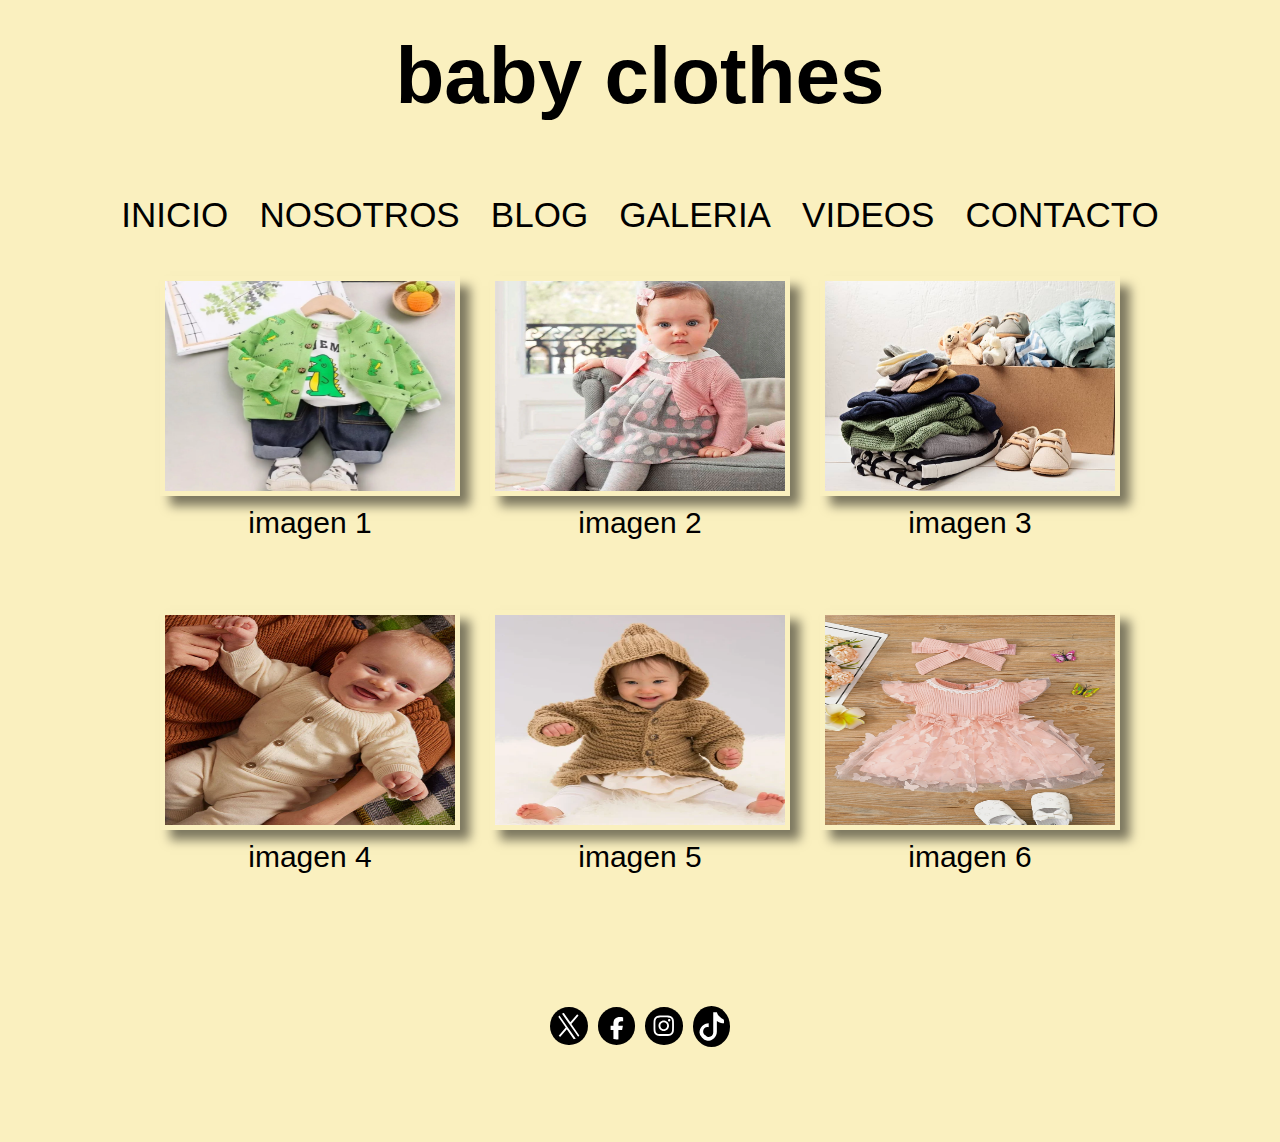
<file: PA3/galeria.html>
<html lang="en">
<head>
    <meta charset="UTF-8">
    <meta name="viewport" content="width=device-width, initial-scale=1.0">
    <title>PA3</title>
    <link rel="stylesheet" href="galeria.css">
</head>
<body>
    <h1>baby clothes</h1>
    <nav>
       <a href='/index.html'>INICIO</a>
       <a href="nosotros.html">NOSOTROS</a>
        <a href='/blog.html'>BLOG</a>
        <a href='/galeria.html'>GALERIA</a>
        <a href='/videos.html'>VIDEOS</a>
        <a href="contacto.html">CONTACTO</a>
    </nav>
    <div id="box">
        <div id="caja">
            <div id="f">
                <img id="img" src="imagenes/w=1500,h=1500,fit=pad (1).webp" alt=""> <p>imagen 1</p>
            </div>
            <div id="f">
                <img id="img" src="imagenes/ropa-nina (1).webp" alt=""> <p>imagen 2</p>
            </div>
            <div id="f">
                <img id="img" src="imagenes/ropa-bebe-usada (1).jpg" alt=""> <p>imagen 3</p>
            </div>
        </div>
        <div id="caja">
            <div id="f">
                <img id="img" src="imagenes/ropa-bebe-petit-bateau_480x480 (1).webp" alt=""> <p>imagen 4</p>
            </div>
            <div id="f">
                <img id="img" src="imagenes/Cardigan-con-Capucha-para-Bebes-PATRON-GRATIS-490x550 (1).webp" alt=""> <p>imagen 5</p>
            </div>
            <div id="f">
                <img id="img" src="imagenes/ce735c3d037108e49a62bbc5453d86f1 (1).jpg" alt=""> <p>imagen 6</p>
            </div>
        </div>
    </div>
    <div id="logos"><svg fill="none" viewBox="0 0 1200 1227"><path fill="#fff" d="M714.163 519.284 1160.89 0h-105.86L667.137 450.887 357.328 0H0l468.492 681.821L0 1226.37h105.866l409.625-476.152 327.181 476.152H1200L714.137 519.284h.026ZM569.165 687.828l-47.468-67.894-377.686-540.24h162.604l304.797 435.991 47.468 67.894 396.2 566.721H892.476L569.165 687.854v-.026Z"/></svg><svg viewBox="0 0 666.667 666.667"><g clip-path="url(#facebook_icon__a)" transform="matrix(1.33333 0 0 -1.33333 -133.333 800)"><path d="M0 0c0 138.071-111.929 250-250 250S-500 138.071-500 0c0-117.245 80.715-215.622 189.606-242.638v166.242h-51.552V0h51.552v32.919c0 85.092 38.508 124.532 122.048 124.532 15.838 0 43.167-3.105 54.347-6.211V81.986c-5.901.621-16.149.932-28.882.932-40.993 0-56.832-15.528-56.832-55.9V0h81.659l-14.028-76.396h-67.631v-171.773C-95.927-233.218 0-127.818 0 0" style="fill:#000000;fill-opacity:1;fill-rule:nonzero;stroke:none" transform="translate(600 350)"/><path d="m0 0 14.029 76.396H-67.63v27.019c0 40.372 15.838 55.899 56.831 55.899 12.733 0 22.981-.31 28.882-.931v69.253c-11.18 3.106-38.509 6.212-54.347 6.212-83.539 0-122.048-39.441-122.048-124.533V76.396h-51.552V0h51.552v-166.242a250.559 250.559 0 0 1 60.394-7.362c10.254 0 20.358.632 30.288 1.831V0Z" style="fill:#fff;fill-opacity:1;fill-rule:nonzero;stroke:none" transform="translate(447.918 273.604)"/></g></svg><svg xmlns:xlink="http://www.w3.org/1999/xlink" viewBox="0 0 264.583 264.583"><path fill="url(#instagram_icon__e)" d="M204.15 18.143c-55.23 0-71.383.057-74.523.317-11.334.943-18.387 2.728-26.07 6.554-5.922 2.942-10.592 6.351-15.201 11.13-8.394 8.716-13.481 19.439-15.323 32.184-.895 6.188-1.156 7.45-1.209 39.056-.02 10.536 0 24.4 0 42.999 0 55.2.062 71.341.326 74.476.916 11.032 2.645 17.973 6.308 25.565 7 14.533 20.37 25.443 36.12 29.514 5.453 1.404 11.476 2.178 19.208 2.544 3.277.142 36.669.244 70.081.244 33.413 0 66.826-.04 70.02-.203 8.954-.422 14.153-1.12 19.901-2.606 15.852-4.09 28.977-14.838 36.12-29.575 3.591-7.409 5.412-14.614 6.236-25.07.18-2.28.255-38.626.255-74.924 0-36.304-.082-72.583-.26-74.863-.835-10.625-2.656-17.77-6.364-25.32-3.042-6.182-6.42-10.799-11.324-15.519-8.752-8.361-19.455-13.45-32.21-15.29-6.18-.894-7.41-1.158-39.033-1.213z" transform="translate(-71.816 -18.143)"/><path fill="url(#instagram_icon__f)" d="M204.15 18.143c-55.23 0-71.383.057-74.523.317-11.334.943-18.387 2.728-26.07 6.554-5.922 2.942-10.592 6.351-15.201 11.13-8.394 8.716-13.481 19.439-15.323 32.184-.895 6.188-1.156 7.45-1.209 39.056-.02 10.536 0 24.4 0 42.999 0 55.2.062 71.341.326 74.476.916 11.032 2.645 17.973 6.308 25.565 7 14.533 20.37 25.443 36.12 29.514 5.453 1.404 11.476 2.178 19.208 2.544 3.277.142 36.669.244 70.081.244 33.413 0 66.826-.04 70.02-.203 8.954-.422 14.153-1.12 19.901-2.606 15.852-4.09 28.977-14.838 36.12-29.575 3.591-7.409 5.412-14.614 6.236-25.07.18-2.28.255-38.626.255-74.924 0-36.304-.082-72.583-.26-74.863-.835-10.625-2.656-17.77-6.364-25.32-3.042-6.182-6.42-10.799-11.324-15.519-8.752-8.361-19.455-13.45-32.21-15.29-6.18-.894-7.41-1.158-39.033-1.213z" transform="translate(-71.816 -18.143)"/><path fill="url(#instagram_icon__g)" d="M204.15 18.143c-55.23 0-71.383.057-74.523.317-11.334.943-18.387 2.728-26.07 6.554-5.922 2.942-10.592 6.351-15.201 11.13-8.394 8.716-13.481 19.439-15.323 32.184-.895 6.188-1.156 7.45-1.209 39.056-.02 10.536 0 24.4 0 42.999 0 55.2.062 71.341.326 74.476.916 11.032 2.645 17.973 6.308 25.565 7 14.533 20.37 25.443 36.12 29.514 5.453 1.404 11.476 2.178 19.208 2.544 3.277.142 36.669.244 70.081.244 33.413 0 66.826-.04 70.02-.203 8.954-.422 14.153-1.12 19.901-2.606 15.852-4.09 28.977-14.838 36.12-29.575 3.591-7.409 5.412-14.614 6.236-25.07.18-2.28.255-38.626.255-74.924 0-36.304-.082-72.583-.26-74.863-.835-10.625-2.656-17.77-6.364-25.32-3.042-6.182-6.42-10.799-11.324-15.519-8.752-8.361-19.455-13.45-32.21-15.29-6.18-.894-7.41-1.158-39.033-1.213z" transform="translate(-71.816 -18.143)"/><path fill="url(#instagram_icon__h)" d="M204.15 18.143c-55.23 0-71.383.057-74.523.317-11.334.943-18.387 2.728-26.07 6.554-5.922 2.942-10.592 6.351-15.201 11.13-8.394 8.716-13.481 19.439-15.323 32.184-.895 6.188-1.156 7.45-1.209 39.056-.02 10.536 0 24.4 0 42.999 0 55.2.062 71.341.326 74.476.916 11.032 2.645 17.973 6.308 25.565 7 14.533 20.37 25.443 36.12 29.514 5.453 1.404 11.476 2.178 19.208 2.544 3.277.142 36.669.244 70.081.244 33.413 0 66.826-.04 70.02-.203 8.954-.422 14.153-1.12 19.901-2.606 15.852-4.09 28.977-14.838 36.12-29.575 3.591-7.409 5.412-14.614 6.236-25.07.18-2.28.255-38.626.255-74.924 0-36.304-.082-72.583-.26-74.863-.835-10.625-2.656-17.77-6.364-25.32-3.042-6.182-6.42-10.799-11.324-15.519-8.752-8.361-19.455-13.45-32.21-15.29-6.18-.894-7.41-1.158-39.033-1.213z" transform="translate(-71.816 -18.143)"/><path fill="#fff" d="M132.345 33.973c-26.716 0-30.07.117-40.563.594-10.472.48-17.62 2.136-23.876 4.567-6.47 2.51-11.958 5.87-17.426 11.335-5.472 5.464-8.834 10.948-11.354 17.412-2.44 6.252-4.1 13.397-4.57 23.858-.47 10.486-.593 13.838-.593 40.535 0 26.697.119 30.037.594 40.522.482 10.465 2.14 17.609 4.57 23.859 2.515 6.465 5.876 11.95 11.346 17.414 5.466 5.468 10.955 8.834 17.42 11.345 6.26 2.431 13.41 4.088 23.881 4.567 10.493.477 13.844.594 40.559.594 26.719 0 30.061-.117 40.555-.594 10.472-.48 17.63-2.136 23.888-4.567 6.468-2.51 11.948-5.877 17.414-11.345 5.472-5.464 8.834-10.949 11.354-17.412 2.419-6.252 4.079-13.398 4.57-23.858.472-10.486.595-13.828.595-40.525s-.123-30.047-.594-40.533c-.492-10.465-2.152-17.608-4.57-23.858-2.521-6.466-5.883-11.95-11.355-17.414-5.472-5.468-10.944-8.827-17.42-11.335-6.271-2.431-13.424-4.088-23.897-4.567-10.493-.477-13.834-.594-40.558-.594zm-8.825 17.715c2.62-.004 5.542 0 8.825 0 26.266 0 29.38.094 39.752.565 9.591.438 14.797 2.04 18.264 3.385 4.591 1.782 7.864 3.912 11.305 7.352 3.443 3.44 5.575 6.717 7.362 11.305 1.346 3.46 2.951 8.663 3.388 18.247.47 10.363.573 13.475.573 39.71 0 26.233-.102 29.346-.573 39.709-.44 9.584-2.042 14.786-3.388 18.247-1.783 4.587-3.919 7.854-7.362 11.292-3.443 3.441-6.712 5.57-11.305 7.352-3.463 1.352-8.673 2.95-18.264 3.388-10.37.47-13.486.573-39.752.573-26.268 0-29.38-.102-39.751-.573-9.592-.443-14.797-2.044-18.267-3.39-4.59-1.781-7.87-3.911-11.313-7.352-3.443-3.44-5.574-6.709-7.362-11.298-1.346-3.461-2.95-8.663-3.387-18.247-.472-10.363-.566-13.476-.566-39.726s.094-29.347.566-39.71c.438-9.584 2.04-14.786 3.387-18.25 1.783-4.588 3.919-7.865 7.362-11.305 3.443-3.441 6.722-5.57 11.313-7.357 3.468-1.351 8.675-2.949 18.267-3.389 9.075-.41 12.592-.532 30.926-.553zm61.337 16.322c-6.518 0-11.805 5.277-11.805 11.792 0 6.512 5.287 11.796 11.805 11.796 6.517 0 11.804-5.284 11.804-11.796 0-6.513-5.287-11.796-11.805-11.796zm-52.512 13.782c-27.9 0-50.519 22.603-50.519 50.482 0 27.879 22.62 50.471 50.52 50.471s50.51-22.592 50.51-50.471c0-27.879-22.613-50.482-50.513-50.482zm0 17.715c18.11 0 32.792 14.67 32.792 32.767 0 18.096-14.683 32.767-32.792 32.767-18.11 0-32.791-14.671-32.791-32.767 0-18.098 14.68-32.767 32.791-32.767z"/></svg><svg viewBox="0 0 352.28 398.67"><g><path d="M137.17 156.98v-15.56c-5.34-.73-10.76-1.18-16.29-1.18C54.23 140.24 0 194.47 0 261.13c0 40.9 20.43 77.09 51.61 98.97-20.12-21.6-32.46-50.53-32.46-82.31 0-65.7 52.69-119.28 118.03-120.81Z"/><path d="M140.02 333c29.74 0 54-23.66 55.1-53.13l.11-263.2h48.08c-1-5.41-1.55-10.97-1.55-16.67h-65.67l-.11 263.2c-1.1 29.47-25.36 53.13-55.1 53.13-9.24 0-17.95-2.31-25.61-6.34C105.3 323.9 121.6 333 140.02 333ZM333.13 106V91.37c-18.34 0-35.43-5.45-49.76-14.8 12.76 14.65 30.09 25.22 49.76 29.43Z"/><path d="M283.38 76.57c-13.98-16.05-22.47-37-22.47-59.91h-17.59c4.63 25.02 19.48 46.49 40.06 59.91ZM120.88 205.92c-30.44 0-55.21 24.77-55.21 55.21 0 21.2 12.03 39.62 29.6 48.86-6.55-9.08-10.45-20.18-10.45-32.2 0-30.44 24.77-55.21 55.21-55.21 5.68 0 11.13.94 16.29 2.55v-67.05c-5.34-.73-10.76-1.18-16.29-1.18-.96 0-1.9.05-2.85.07v51.49c-5.16-1.61-10.61-2.55-16.29-2.55Z"/><path d="M333.13 106v51.04c-34.05 0-65.61-10.89-91.37-29.38v133.47c0 66.66-54.23 120.88-120.88 120.88-25.76 0-49.64-8.12-69.28-21.91 22.08 23.71 53.54 38.57 88.42 38.57 66.66 0 120.88-54.23 120.88-120.88V144.33c25.76 18.49 57.32 29.38 91.37 29.38v-65.68c-6.57 0-12.97-.71-19.14-2.03Z"/><path d="M241.76 261.13V127.66c25.76 18.49 57.32 29.38 91.37 29.38V106c-19.67-4.21-37-14.77-49.76-29.43-20.58-13.42-35.43-34.88-40.06-59.91h-48.08l-.11 263.2c-1.1 29.47-25.36 53.13-55.1 53.13-18.42 0-34.72-9.1-44.75-23.01-17.57-9.25-29.6-27.67-29.6-48.86 0-30.44 24.77-55.21 55.21-55.21 5.68 0 11.13.94 16.29 2.55v-51.49C71.83 158.5 19.14 212.08 19.14 277.78c0 31.78 12.34 60.71 32.46 82.31C71.23 373.87 95.12 382 120.88 382c66.65 0 120.88-54.23 120.88-120.88Z" style="fill:#fff"/></g></svg></div>
</body>
</html>
</file>
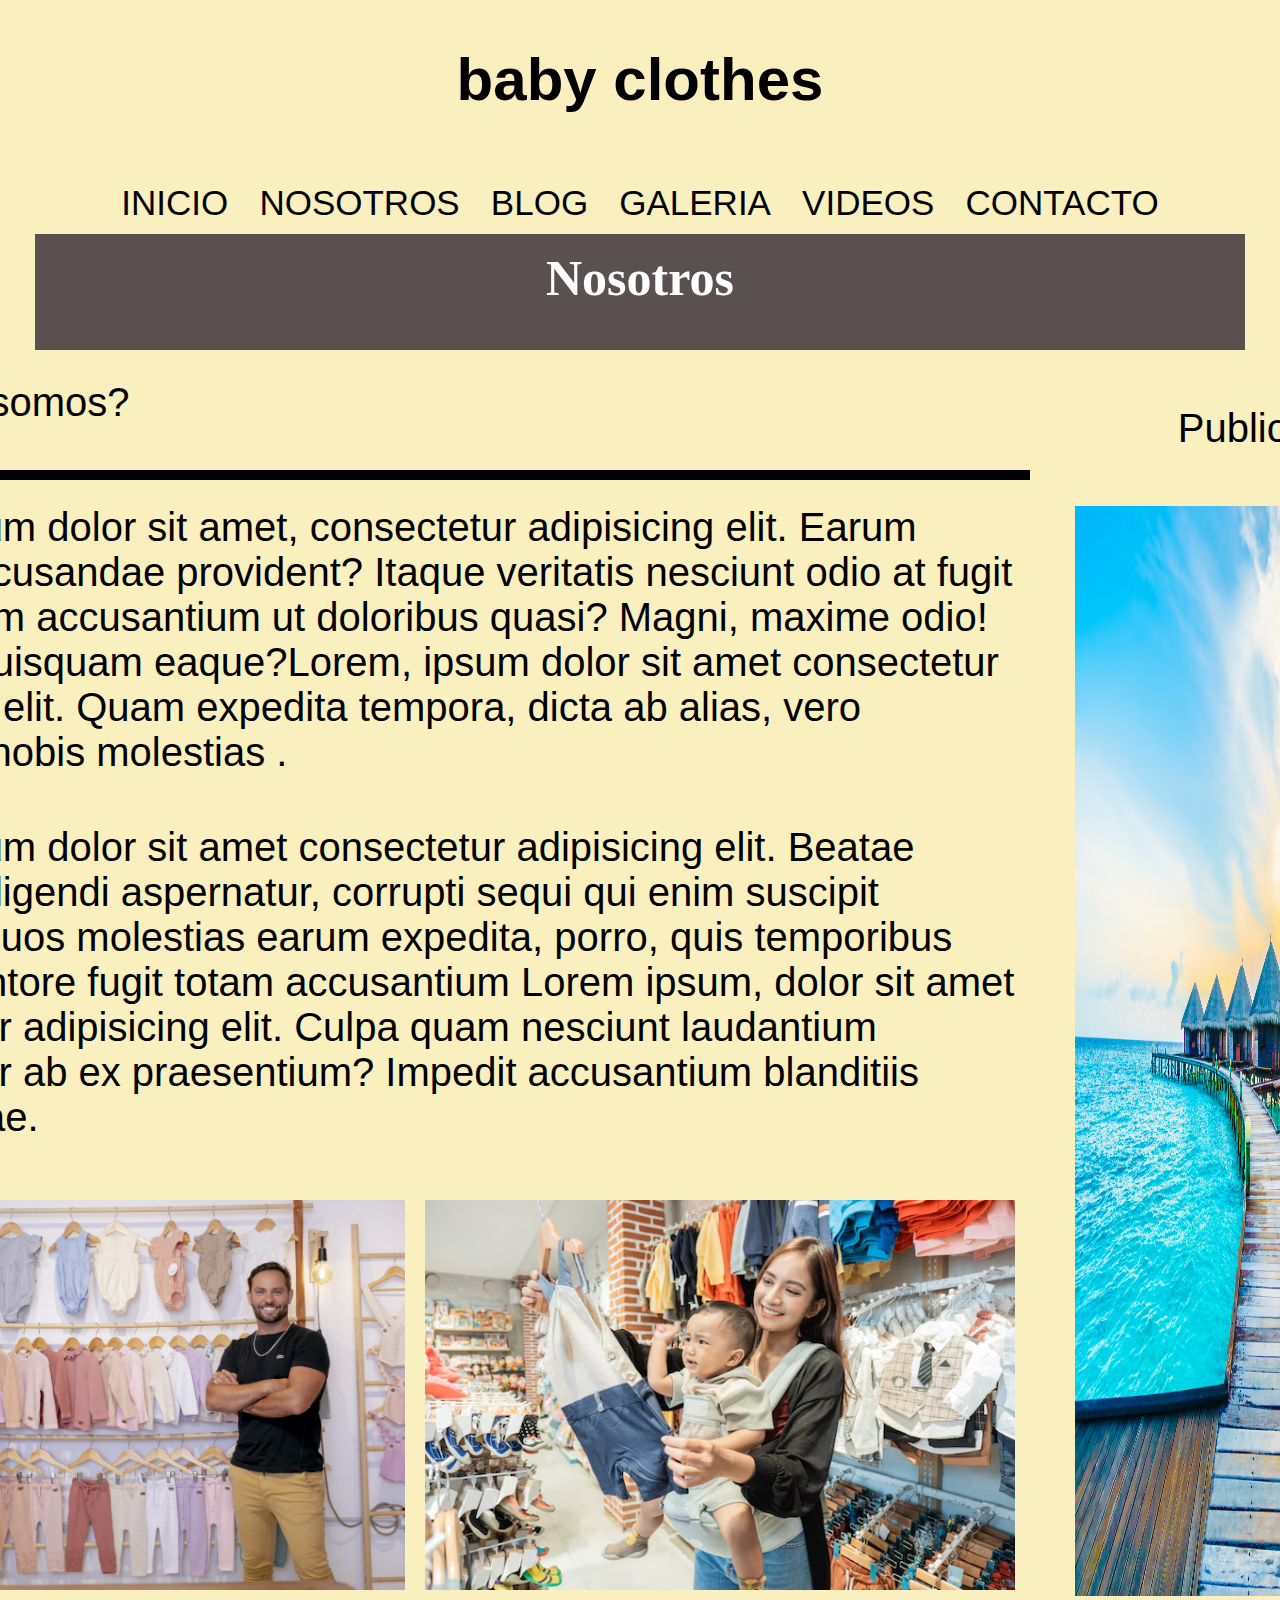
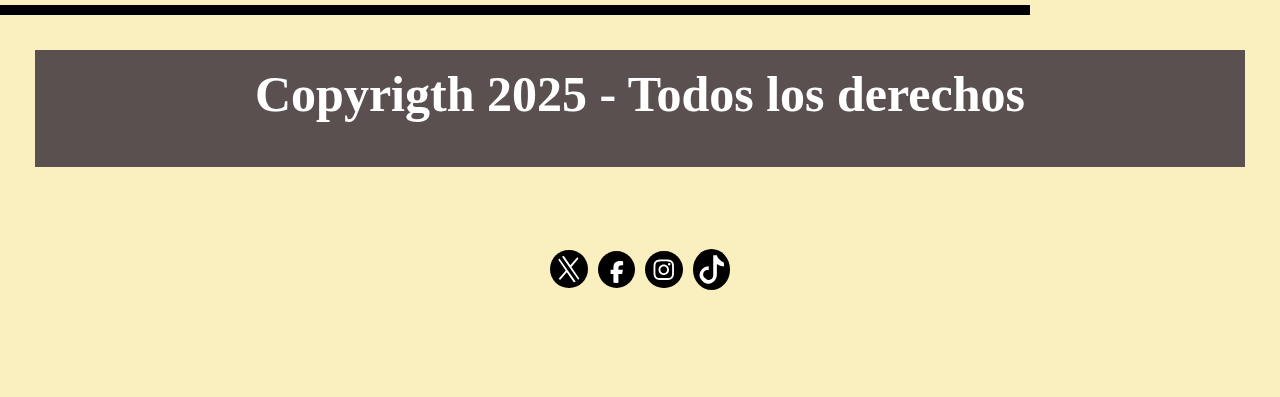
<file: PA3/nosotros.html>
<!DOCTYPE html>
<html lang="en">
<head>
    <meta charset="UTF-8">
    <meta name="viewport" content="width=device-width, initial-scale=1.0">
    <title>PA3</title>
    <link rel="stylesheet" href="nosotros.css">
</head>
<body>
    <h2>baby clothes</h2>
    <nav>
       <a id="lo" href='/index.html'>INICIO</a>
       <a id="lo" href="nosotros.html">NOSOTROS</a>
        <a id="lo" href='/blog.html'>BLOG</a>
        <a id="lo" href='/galeria.html'>GALERIA</a>
        <a id="lo" href='/videos.html'>VIDEOS</a>
        <a id="lo" href="contacto.html">CONTACTO</a>
    </nav>
    <div id="no"><h1>Nosotros</h1></div>
    

    <div id="cuadro">
        <div>
            <p>¿Quienes somos?</p>
            <hr>
            <p>Lorem ipsum dolor sit amet, consectetur adipisicing elit. Earum maxime recusandae provident? Itaque veritatis nesciunt odio at fugit earum ullam accusantium ut doloribus quasi? Magni, maxime odio! Corrupti, quisquam eaque?Lorem, ipsum dolor sit amet consectetur adipisicing elit. Quam expedita tempora, dicta ab alias, vero quisquam nobis molestias .</p>
             <p>Lorem ipsum dolor sit amet consectetur adipisicing elit. Beatae magnam eligendi aspernatur, corrupti sequi qui enim suscipit voluptate quos molestias earum expedita, porro, quis temporibus ullam inventore fugit totam accusantium Lorem ipsum, dolor sit amet consectetur adipisicing elit. Culpa quam nesciunt laudantium consectetur ab ex praesentium? Impedit accusantium blanditiis repudiandae.  </p>
             <div id="img">
                <img style="width: 600px;height: 400px;"  src="imagenes/ANIMA-4-scaled.jpg" alt="">
                <img style="width: 600px;height:400px ; " src="imagenes/madre-indonesia-comprando-ropa-su-hijo-tienda-boutique-bebes_8595-26028.avif" alt="">
               
            </div><hr>
             
            </div>
            <div id="publicidad">
                <p>Publicidad</p>
                <a href="https://www.arennasmancora.com/?gad_source=1&gad_campaignid=20631695676&gbraid=0AAAAAqSZ0xpHlrkVDddY3e1_kQDX3xljO&gclid=CjwKCAiAlMHIBhAcEiwAZhZBUnMUnsYX0oegFZk-ByjBIa5argq_sOM9QVH_MslcJkDY4RJDA8qfxxoC1Y8QAvD_BwE">
                    <img style="width: 400px;height: 1100px;"  src="imagenes/shutterstock_432944785_malediven.avif" alt=""></a>
            </div>
    </div>

    <div id="no"><h1>Copyrigth 2025 - Todos los derechos</h1></div>
    <div id="logos"><svg fill="none" viewBox="0 0 1200 1227"><path fill="#fff" d="M714.163 519.284 1160.89 0h-105.86L667.137 450.887 357.328 0H0l468.492 681.821L0 1226.37h105.866l409.625-476.152 327.181 476.152H1200L714.137 519.284h.026ZM569.165 687.828l-47.468-67.894-377.686-540.24h162.604l304.797 435.991 47.468 67.894 396.2 566.721H892.476L569.165 687.854v-.026Z"/></svg><svg viewBox="0 0 666.667 666.667"><g clip-path="url(#facebook_icon__a)" transform="matrix(1.33333 0 0 -1.33333 -133.333 800)"><path d="M0 0c0 138.071-111.929 250-250 250S-500 138.071-500 0c0-117.245 80.715-215.622 189.606-242.638v166.242h-51.552V0h51.552v32.919c0 85.092 38.508 124.532 122.048 124.532 15.838 0 43.167-3.105 54.347-6.211V81.986c-5.901.621-16.149.932-28.882.932-40.993 0-56.832-15.528-56.832-55.9V0h81.659l-14.028-76.396h-67.631v-171.773C-95.927-233.218 0-127.818 0 0" style="fill:#000000;fill-opacity:1;fill-rule:nonzero;stroke:none" transform="translate(600 350)"/><path d="m0 0 14.029 76.396H-67.63v27.019c0 40.372 15.838 55.899 56.831 55.899 12.733 0 22.981-.31 28.882-.931v69.253c-11.18 3.106-38.509 6.212-54.347 6.212-83.539 0-122.048-39.441-122.048-124.533V76.396h-51.552V0h51.552v-166.242a250.559 250.559 0 0 1 60.394-7.362c10.254 0 20.358.632 30.288 1.831V0Z" style="fill:#fff;fill-opacity:1;fill-rule:nonzero;stroke:none" transform="translate(447.918 273.604)"/></g></svg><svg xmlns:xlink="http://www.w3.org/1999/xlink" viewBox="0 0 264.583 264.583"><path fill="url(#instagram_icon__e)" d="M204.15 18.143c-55.23 0-71.383.057-74.523.317-11.334.943-18.387 2.728-26.07 6.554-5.922 2.942-10.592 6.351-15.201 11.13-8.394 8.716-13.481 19.439-15.323 32.184-.895 6.188-1.156 7.45-1.209 39.056-.02 10.536 0 24.4 0 42.999 0 55.2.062 71.341.326 74.476.916 11.032 2.645 17.973 6.308 25.565 7 14.533 20.37 25.443 36.12 29.514 5.453 1.404 11.476 2.178 19.208 2.544 3.277.142 36.669.244 70.081.244 33.413 0 66.826-.04 70.02-.203 8.954-.422 14.153-1.12 19.901-2.606 15.852-4.09 28.977-14.838 36.12-29.575 3.591-7.409 5.412-14.614 6.236-25.07.18-2.28.255-38.626.255-74.924 0-36.304-.082-72.583-.26-74.863-.835-10.625-2.656-17.77-6.364-25.32-3.042-6.182-6.42-10.799-11.324-15.519-8.752-8.361-19.455-13.45-32.21-15.29-6.18-.894-7.41-1.158-39.033-1.213z" transform="translate(-71.816 -18.143)"/><path fill="url(#instagram_icon__f)" d="M204.15 18.143c-55.23 0-71.383.057-74.523.317-11.334.943-18.387 2.728-26.07 6.554-5.922 2.942-10.592 6.351-15.201 11.13-8.394 8.716-13.481 19.439-15.323 32.184-.895 6.188-1.156 7.45-1.209 39.056-.02 10.536 0 24.4 0 42.999 0 55.2.062 71.341.326 74.476.916 11.032 2.645 17.973 6.308 25.565 7 14.533 20.37 25.443 36.12 29.514 5.453 1.404 11.476 2.178 19.208 2.544 3.277.142 36.669.244 70.081.244 33.413 0 66.826-.04 70.02-.203 8.954-.422 14.153-1.12 19.901-2.606 15.852-4.09 28.977-14.838 36.12-29.575 3.591-7.409 5.412-14.614 6.236-25.07.18-2.28.255-38.626.255-74.924 0-36.304-.082-72.583-.26-74.863-.835-10.625-2.656-17.77-6.364-25.32-3.042-6.182-6.42-10.799-11.324-15.519-8.752-8.361-19.455-13.45-32.21-15.29-6.18-.894-7.41-1.158-39.033-1.213z" transform="translate(-71.816 -18.143)"/><path fill="url(#instagram_icon__g)" d="M204.15 18.143c-55.23 0-71.383.057-74.523.317-11.334.943-18.387 2.728-26.07 6.554-5.922 2.942-10.592 6.351-15.201 11.13-8.394 8.716-13.481 19.439-15.323 32.184-.895 6.188-1.156 7.45-1.209 39.056-.02 10.536 0 24.4 0 42.999 0 55.2.062 71.341.326 74.476.916 11.032 2.645 17.973 6.308 25.565 7 14.533 20.37 25.443 36.12 29.514 5.453 1.404 11.476 2.178 19.208 2.544 3.277.142 36.669.244 70.081.244 33.413 0 66.826-.04 70.02-.203 8.954-.422 14.153-1.12 19.901-2.606 15.852-4.09 28.977-14.838 36.12-29.575 3.591-7.409 5.412-14.614 6.236-25.07.18-2.28.255-38.626.255-74.924 0-36.304-.082-72.583-.26-74.863-.835-10.625-2.656-17.77-6.364-25.32-3.042-6.182-6.42-10.799-11.324-15.519-8.752-8.361-19.455-13.45-32.21-15.29-6.18-.894-7.41-1.158-39.033-1.213z" transform="translate(-71.816 -18.143)"/><path fill="url(#instagram_icon__h)" d="M204.15 18.143c-55.23 0-71.383.057-74.523.317-11.334.943-18.387 2.728-26.07 6.554-5.922 2.942-10.592 6.351-15.201 11.13-8.394 8.716-13.481 19.439-15.323 32.184-.895 6.188-1.156 7.45-1.209 39.056-.02 10.536 0 24.4 0 42.999 0 55.2.062 71.341.326 74.476.916 11.032 2.645 17.973 6.308 25.565 7 14.533 20.37 25.443 36.12 29.514 5.453 1.404 11.476 2.178 19.208 2.544 3.277.142 36.669.244 70.081.244 33.413 0 66.826-.04 70.02-.203 8.954-.422 14.153-1.12 19.901-2.606 15.852-4.09 28.977-14.838 36.12-29.575 3.591-7.409 5.412-14.614 6.236-25.07.18-2.28.255-38.626.255-74.924 0-36.304-.082-72.583-.26-74.863-.835-10.625-2.656-17.77-6.364-25.32-3.042-6.182-6.42-10.799-11.324-15.519-8.752-8.361-19.455-13.45-32.21-15.29-6.18-.894-7.41-1.158-39.033-1.213z" transform="translate(-71.816 -18.143)"/><path fill="#fff" d="M132.345 33.973c-26.716 0-30.07.117-40.563.594-10.472.48-17.62 2.136-23.876 4.567-6.47 2.51-11.958 5.87-17.426 11.335-5.472 5.464-8.834 10.948-11.354 17.412-2.44 6.252-4.1 13.397-4.57 23.858-.47 10.486-.593 13.838-.593 40.535 0 26.697.119 30.037.594 40.522.482 10.465 2.14 17.609 4.57 23.859 2.515 6.465 5.876 11.95 11.346 17.414 5.466 5.468 10.955 8.834 17.42 11.345 6.26 2.431 13.41 4.088 23.881 4.567 10.493.477 13.844.594 40.559.594 26.719 0 30.061-.117 40.555-.594 10.472-.48 17.63-2.136 23.888-4.567 6.468-2.51 11.948-5.877 17.414-11.345 5.472-5.464 8.834-10.949 11.354-17.412 2.419-6.252 4.079-13.398 4.57-23.858.472-10.486.595-13.828.595-40.525s-.123-30.047-.594-40.533c-.492-10.465-2.152-17.608-4.57-23.858-2.521-6.466-5.883-11.95-11.355-17.414-5.472-5.468-10.944-8.827-17.42-11.335-6.271-2.431-13.424-4.088-23.897-4.567-10.493-.477-13.834-.594-40.558-.594zm-8.825 17.715c2.62-.004 5.542 0 8.825 0 26.266 0 29.38.094 39.752.565 9.591.438 14.797 2.04 18.264 3.385 4.591 1.782 7.864 3.912 11.305 7.352 3.443 3.44 5.575 6.717 7.362 11.305 1.346 3.46 2.951 8.663 3.388 18.247.47 10.363.573 13.475.573 39.71 0 26.233-.102 29.346-.573 39.709-.44 9.584-2.042 14.786-3.388 18.247-1.783 4.587-3.919 7.854-7.362 11.292-3.443 3.441-6.712 5.57-11.305 7.352-3.463 1.352-8.673 2.95-18.264 3.388-10.37.47-13.486.573-39.752.573-26.268 0-29.38-.102-39.751-.573-9.592-.443-14.797-2.044-18.267-3.39-4.59-1.781-7.87-3.911-11.313-7.352-3.443-3.44-5.574-6.709-7.362-11.298-1.346-3.461-2.95-8.663-3.387-18.247-.472-10.363-.566-13.476-.566-39.726s.094-29.347.566-39.71c.438-9.584 2.04-14.786 3.387-18.25 1.783-4.588 3.919-7.865 7.362-11.305 3.443-3.441 6.722-5.57 11.313-7.357 3.468-1.351 8.675-2.949 18.267-3.389 9.075-.41 12.592-.532 30.926-.553zm61.337 16.322c-6.518 0-11.805 5.277-11.805 11.792 0 6.512 5.287 11.796 11.805 11.796 6.517 0 11.804-5.284 11.804-11.796 0-6.513-5.287-11.796-11.805-11.796zm-52.512 13.782c-27.9 0-50.519 22.603-50.519 50.482 0 27.879 22.62 50.471 50.52 50.471s50.51-22.592 50.51-50.471c0-27.879-22.613-50.482-50.513-50.482zm0 17.715c18.11 0 32.792 14.67 32.792 32.767 0 18.096-14.683 32.767-32.792 32.767-18.11 0-32.791-14.671-32.791-32.767 0-18.098 14.68-32.767 32.791-32.767z"/></svg><svg viewBox="0 0 352.28 398.67"><g><path d="M137.17 156.98v-15.56c-5.34-.73-10.76-1.18-16.29-1.18C54.23 140.24 0 194.47 0 261.13c0 40.9 20.43 77.09 51.61 98.97-20.12-21.6-32.46-50.53-32.46-82.31 0-65.7 52.69-119.28 118.03-120.81Z"/><path d="M140.02 333c29.74 0 54-23.66 55.1-53.13l.11-263.2h48.08c-1-5.41-1.55-10.97-1.55-16.67h-65.67l-.11 263.2c-1.1 29.47-25.36 53.13-55.1 53.13-9.24 0-17.95-2.31-25.61-6.34C105.3 323.9 121.6 333 140.02 333ZM333.13 106V91.37c-18.34 0-35.43-5.45-49.76-14.8 12.76 14.65 30.09 25.22 49.76 29.43Z"/><path d="M283.38 76.57c-13.98-16.05-22.47-37-22.47-59.91h-17.59c4.63 25.02 19.48 46.49 40.06 59.91ZM120.88 205.92c-30.44 0-55.21 24.77-55.21 55.21 0 21.2 12.03 39.62 29.6 48.86-6.55-9.08-10.45-20.18-10.45-32.2 0-30.44 24.77-55.21 55.21-55.21 5.68 0 11.13.94 16.29 2.55v-67.05c-5.34-.73-10.76-1.18-16.29-1.18-.96 0-1.9.05-2.85.07v51.49c-5.16-1.61-10.61-2.55-16.29-2.55Z"/><path d="M333.13 106v51.04c-34.05 0-65.61-10.89-91.37-29.38v133.47c0 66.66-54.23 120.88-120.88 120.88-25.76 0-49.64-8.12-69.28-21.91 22.08 23.71 53.54 38.57 88.42 38.57 66.66 0 120.88-54.23 120.88-120.88V144.33c25.76 18.49 57.32 29.38 91.37 29.38v-65.68c-6.57 0-12.97-.71-19.14-2.03Z"/><path d="M241.76 261.13V127.66c25.76 18.49 57.32 29.38 91.37 29.38V106c-19.67-4.21-37-14.77-49.76-29.43-20.58-13.42-35.43-34.88-40.06-59.91h-48.08l-.11 263.2c-1.1 29.47-25.36 53.13-55.1 53.13-18.42 0-34.72-9.1-44.75-23.01-17.57-9.25-29.6-27.67-29.6-48.86 0-30.44 24.77-55.21 55.21-55.21 5.68 0 11.13.94 16.29 2.55v-51.49C71.83 158.5 19.14 212.08 19.14 277.78c0 31.78 12.34 60.71 32.46 82.31C71.23 373.87 95.12 382 120.88 382c66.65 0 120.88-54.23 120.88-120.88Z" style="fill:#fff"/></g></svg></div>
</body>
</html>
</file>
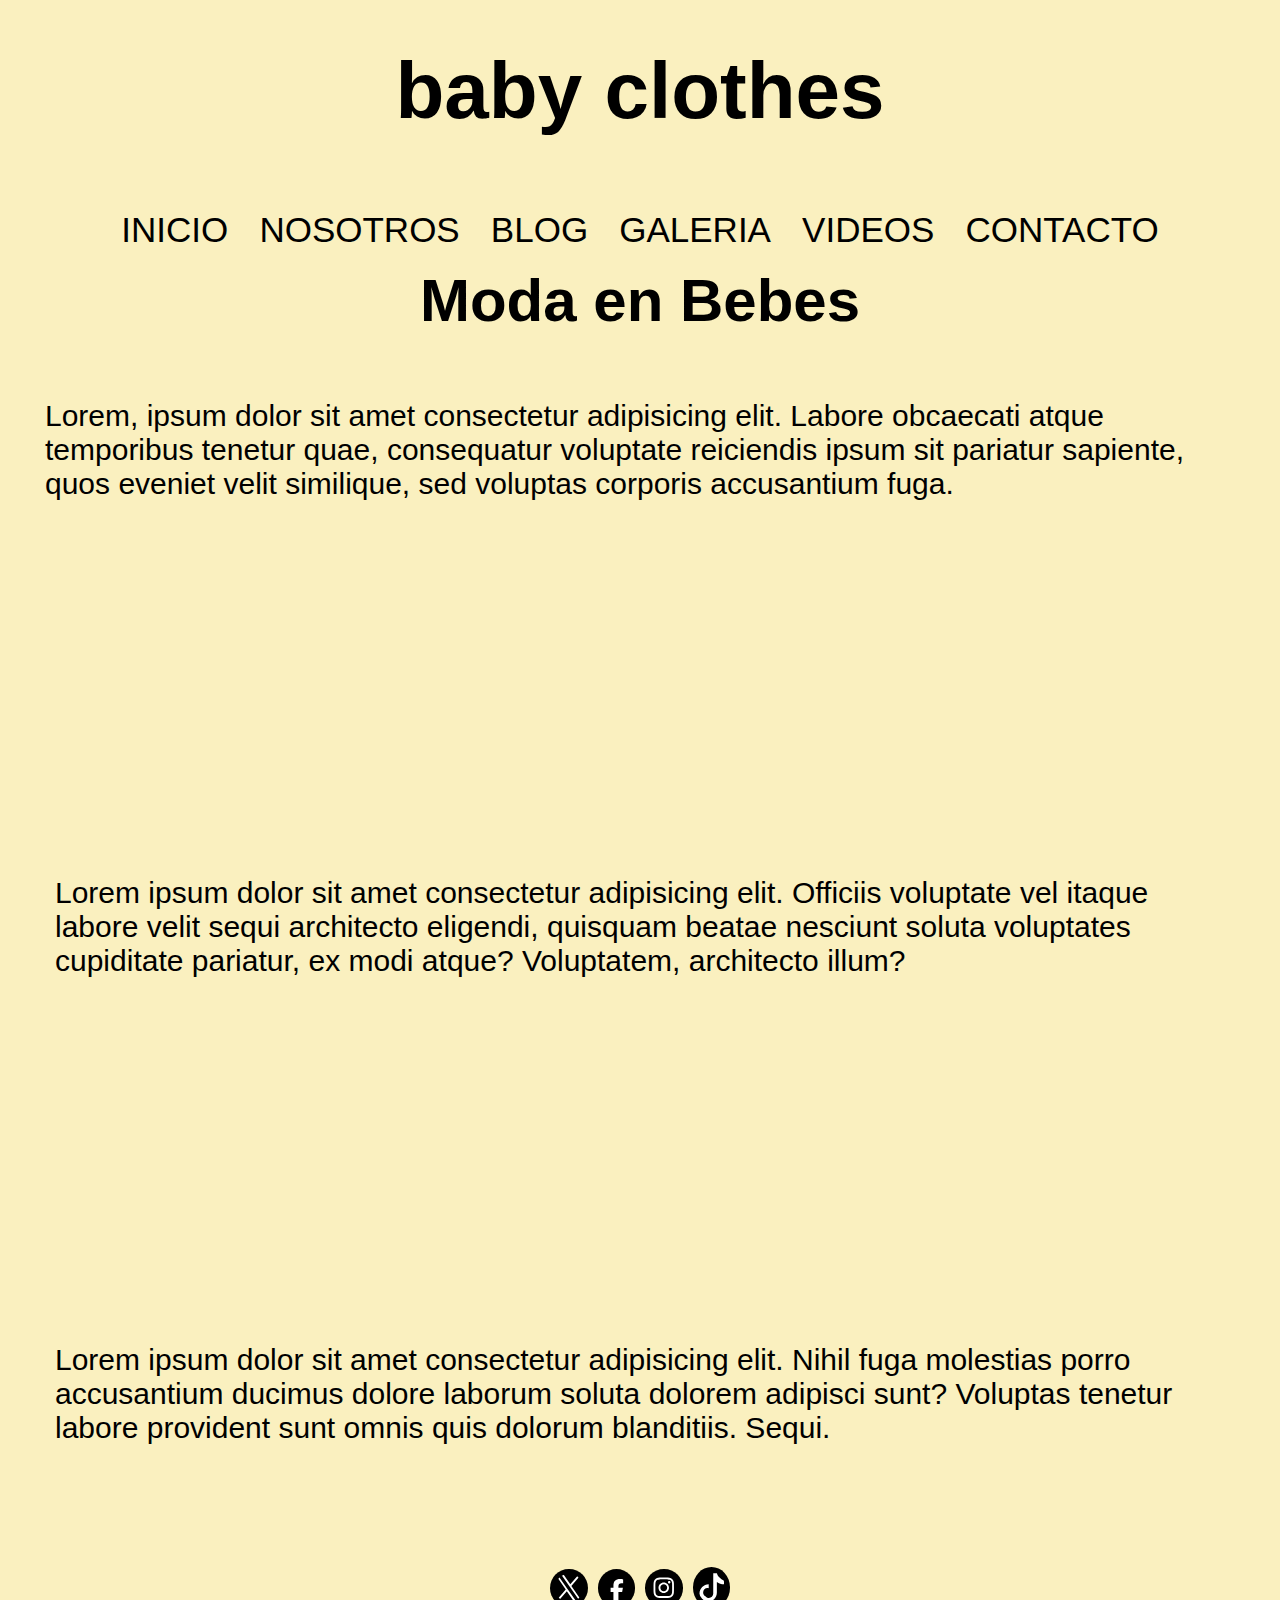
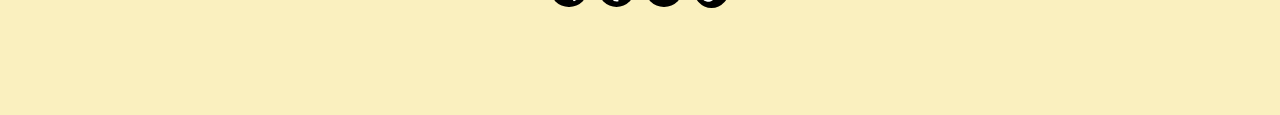
<file: PA3/videos.html>
<html lang="en">
<head>
    <meta charset="UTF-8">
    <meta name="viewport" content="width=device-width, initial-scale=1.0">
    <title>PA3</title>
    <link rel="stylesheet" href="videos.css">
</head>
<body>
    <h1>baby clothes</h1>
    <nav>
       <a href='/index.html'>INICIO</a>
       <a href="nosotros.html">NOSOTROS</a>
        <a href='/blog.html'>BLOG</a>
        <a href='/galeria.html'>GALERIA</a>
        <a href='/videos.html'>VIDEOS</a>
        <a href="contacto.html">CONTACTO</a>
    </nav>
    <h2>Moda en Bebes</h2>
    <p>Lorem, ipsum dolor sit amet consectetur adipisicing elit. Labore obcaecati atque temporibus tenetur quae, consequatur voluptate reiciendis ipsum sit pariatur sapiente, quos eveniet velit similique, sed voluptas corporis accusantium fuga.</p>
    <div id="columna">
        <iframe width="560" height="315" src="https://www.youtube.com/embed/8rTRaQCjPEw?si=LrgUJ0Uk5qJ74Hkl" title="YouTube video player" frameborder="0" allow="accelerometer; autoplay; clipboard-write; encrypted-media; gyroscope; picture-in-picture; web-share" referrerpolicy="strict-origin-when-cross-origin" allowfullscreen></iframe>
        <p>Lorem ipsum dolor sit amet consectetur adipisicing elit. Officiis voluptate vel itaque labore velit sequi architecto eligendi, quisquam beatae nesciunt soluta voluptates cupiditate pariatur, ex modi atque? Voluptatem, architecto illum?</p>
        <iframe width="560" height="315" src="https://www.youtube.com/embed/C9W4CHZYFvo?si=WW5MNEeDg3fks9l9" title="YouTube video player" frameborder="0" allow="accelerometer; autoplay; clipboard-write; encrypted-media; gyroscope; picture-in-picture; web-share" referrerpolicy="strict-origin-when-cross-origin" allowfullscreen></iframe>
        <p>Lorem ipsum dolor sit amet consectetur adipisicing elit. Nihil fuga molestias porro accusantium ducimus dolore laborum soluta dolorem adipisci sunt? Voluptas tenetur labore provident sunt omnis quis dolorum blanditiis. Sequi.</p>
    </div>
    <div id="logos"><svg fill="none" viewBox="0 0 1200 1227"><path fill="#fff" d="M714.163 519.284 1160.89 0h-105.86L667.137 450.887 357.328 0H0l468.492 681.821L0 1226.37h105.866l409.625-476.152 327.181 476.152H1200L714.137 519.284h.026ZM569.165 687.828l-47.468-67.894-377.686-540.24h162.604l304.797 435.991 47.468 67.894 396.2 566.721H892.476L569.165 687.854v-.026Z"/></svg><svg viewBox="0 0 666.667 666.667"><g clip-path="url(#facebook_icon__a)" transform="matrix(1.33333 0 0 -1.33333 -133.333 800)"><path d="M0 0c0 138.071-111.929 250-250 250S-500 138.071-500 0c0-117.245 80.715-215.622 189.606-242.638v166.242h-51.552V0h51.552v32.919c0 85.092 38.508 124.532 122.048 124.532 15.838 0 43.167-3.105 54.347-6.211V81.986c-5.901.621-16.149.932-28.882.932-40.993 0-56.832-15.528-56.832-55.9V0h81.659l-14.028-76.396h-67.631v-171.773C-95.927-233.218 0-127.818 0 0" style="fill:#000000;fill-opacity:1;fill-rule:nonzero;stroke:none" transform="translate(600 350)"/><path d="m0 0 14.029 76.396H-67.63v27.019c0 40.372 15.838 55.899 56.831 55.899 12.733 0 22.981-.31 28.882-.931v69.253c-11.18 3.106-38.509 6.212-54.347 6.212-83.539 0-122.048-39.441-122.048-124.533V76.396h-51.552V0h51.552v-166.242a250.559 250.559 0 0 1 60.394-7.362c10.254 0 20.358.632 30.288 1.831V0Z" style="fill:#fff;fill-opacity:1;fill-rule:nonzero;stroke:none" transform="translate(447.918 273.604)"/></g></svg><svg xmlns:xlink="http://www.w3.org/1999/xlink" viewBox="0 0 264.583 264.583"><path fill="url(#instagram_icon__e)" d="M204.15 18.143c-55.23 0-71.383.057-74.523.317-11.334.943-18.387 2.728-26.07 6.554-5.922 2.942-10.592 6.351-15.201 11.13-8.394 8.716-13.481 19.439-15.323 32.184-.895 6.188-1.156 7.45-1.209 39.056-.02 10.536 0 24.4 0 42.999 0 55.2.062 71.341.326 74.476.916 11.032 2.645 17.973 6.308 25.565 7 14.533 20.37 25.443 36.12 29.514 5.453 1.404 11.476 2.178 19.208 2.544 3.277.142 36.669.244 70.081.244 33.413 0 66.826-.04 70.02-.203 8.954-.422 14.153-1.12 19.901-2.606 15.852-4.09 28.977-14.838 36.12-29.575 3.591-7.409 5.412-14.614 6.236-25.07.18-2.28.255-38.626.255-74.924 0-36.304-.082-72.583-.26-74.863-.835-10.625-2.656-17.77-6.364-25.32-3.042-6.182-6.42-10.799-11.324-15.519-8.752-8.361-19.455-13.45-32.21-15.29-6.18-.894-7.41-1.158-39.033-1.213z" transform="translate(-71.816 -18.143)"/><path fill="url(#instagram_icon__f)" d="M204.15 18.143c-55.23 0-71.383.057-74.523.317-11.334.943-18.387 2.728-26.07 6.554-5.922 2.942-10.592 6.351-15.201 11.13-8.394 8.716-13.481 19.439-15.323 32.184-.895 6.188-1.156 7.45-1.209 39.056-.02 10.536 0 24.4 0 42.999 0 55.2.062 71.341.326 74.476.916 11.032 2.645 17.973 6.308 25.565 7 14.533 20.37 25.443 36.12 29.514 5.453 1.404 11.476 2.178 19.208 2.544 3.277.142 36.669.244 70.081.244 33.413 0 66.826-.04 70.02-.203 8.954-.422 14.153-1.12 19.901-2.606 15.852-4.09 28.977-14.838 36.12-29.575 3.591-7.409 5.412-14.614 6.236-25.07.18-2.28.255-38.626.255-74.924 0-36.304-.082-72.583-.26-74.863-.835-10.625-2.656-17.77-6.364-25.32-3.042-6.182-6.42-10.799-11.324-15.519-8.752-8.361-19.455-13.45-32.21-15.29-6.18-.894-7.41-1.158-39.033-1.213z" transform="translate(-71.816 -18.143)"/><path fill="url(#instagram_icon__g)" d="M204.15 18.143c-55.23 0-71.383.057-74.523.317-11.334.943-18.387 2.728-26.07 6.554-5.922 2.942-10.592 6.351-15.201 11.13-8.394 8.716-13.481 19.439-15.323 32.184-.895 6.188-1.156 7.45-1.209 39.056-.02 10.536 0 24.4 0 42.999 0 55.2.062 71.341.326 74.476.916 11.032 2.645 17.973 6.308 25.565 7 14.533 20.37 25.443 36.12 29.514 5.453 1.404 11.476 2.178 19.208 2.544 3.277.142 36.669.244 70.081.244 33.413 0 66.826-.04 70.02-.203 8.954-.422 14.153-1.12 19.901-2.606 15.852-4.09 28.977-14.838 36.12-29.575 3.591-7.409 5.412-14.614 6.236-25.07.18-2.28.255-38.626.255-74.924 0-36.304-.082-72.583-.26-74.863-.835-10.625-2.656-17.77-6.364-25.32-3.042-6.182-6.42-10.799-11.324-15.519-8.752-8.361-19.455-13.45-32.21-15.29-6.18-.894-7.41-1.158-39.033-1.213z" transform="translate(-71.816 -18.143)"/><path fill="url(#instagram_icon__h)" d="M204.15 18.143c-55.23 0-71.383.057-74.523.317-11.334.943-18.387 2.728-26.07 6.554-5.922 2.942-10.592 6.351-15.201 11.13-8.394 8.716-13.481 19.439-15.323 32.184-.895 6.188-1.156 7.45-1.209 39.056-.02 10.536 0 24.4 0 42.999 0 55.2.062 71.341.326 74.476.916 11.032 2.645 17.973 6.308 25.565 7 14.533 20.37 25.443 36.12 29.514 5.453 1.404 11.476 2.178 19.208 2.544 3.277.142 36.669.244 70.081.244 33.413 0 66.826-.04 70.02-.203 8.954-.422 14.153-1.12 19.901-2.606 15.852-4.09 28.977-14.838 36.12-29.575 3.591-7.409 5.412-14.614 6.236-25.07.18-2.28.255-38.626.255-74.924 0-36.304-.082-72.583-.26-74.863-.835-10.625-2.656-17.77-6.364-25.32-3.042-6.182-6.42-10.799-11.324-15.519-8.752-8.361-19.455-13.45-32.21-15.29-6.18-.894-7.41-1.158-39.033-1.213z" transform="translate(-71.816 -18.143)"/><path fill="#fff" d="M132.345 33.973c-26.716 0-30.07.117-40.563.594-10.472.48-17.62 2.136-23.876 4.567-6.47 2.51-11.958 5.87-17.426 11.335-5.472 5.464-8.834 10.948-11.354 17.412-2.44 6.252-4.1 13.397-4.57 23.858-.47 10.486-.593 13.838-.593 40.535 0 26.697.119 30.037.594 40.522.482 10.465 2.14 17.609 4.57 23.859 2.515 6.465 5.876 11.95 11.346 17.414 5.466 5.468 10.955 8.834 17.42 11.345 6.26 2.431 13.41 4.088 23.881 4.567 10.493.477 13.844.594 40.559.594 26.719 0 30.061-.117 40.555-.594 10.472-.48 17.63-2.136 23.888-4.567 6.468-2.51 11.948-5.877 17.414-11.345 5.472-5.464 8.834-10.949 11.354-17.412 2.419-6.252 4.079-13.398 4.57-23.858.472-10.486.595-13.828.595-40.525s-.123-30.047-.594-40.533c-.492-10.465-2.152-17.608-4.57-23.858-2.521-6.466-5.883-11.95-11.355-17.414-5.472-5.468-10.944-8.827-17.42-11.335-6.271-2.431-13.424-4.088-23.897-4.567-10.493-.477-13.834-.594-40.558-.594zm-8.825 17.715c2.62-.004 5.542 0 8.825 0 26.266 0 29.38.094 39.752.565 9.591.438 14.797 2.04 18.264 3.385 4.591 1.782 7.864 3.912 11.305 7.352 3.443 3.44 5.575 6.717 7.362 11.305 1.346 3.46 2.951 8.663 3.388 18.247.47 10.363.573 13.475.573 39.71 0 26.233-.102 29.346-.573 39.709-.44 9.584-2.042 14.786-3.388 18.247-1.783 4.587-3.919 7.854-7.362 11.292-3.443 3.441-6.712 5.57-11.305 7.352-3.463 1.352-8.673 2.95-18.264 3.388-10.37.47-13.486.573-39.752.573-26.268 0-29.38-.102-39.751-.573-9.592-.443-14.797-2.044-18.267-3.39-4.59-1.781-7.87-3.911-11.313-7.352-3.443-3.44-5.574-6.709-7.362-11.298-1.346-3.461-2.95-8.663-3.387-18.247-.472-10.363-.566-13.476-.566-39.726s.094-29.347.566-39.71c.438-9.584 2.04-14.786 3.387-18.25 1.783-4.588 3.919-7.865 7.362-11.305 3.443-3.441 6.722-5.57 11.313-7.357 3.468-1.351 8.675-2.949 18.267-3.389 9.075-.41 12.592-.532 30.926-.553zm61.337 16.322c-6.518 0-11.805 5.277-11.805 11.792 0 6.512 5.287 11.796 11.805 11.796 6.517 0 11.804-5.284 11.804-11.796 0-6.513-5.287-11.796-11.805-11.796zm-52.512 13.782c-27.9 0-50.519 22.603-50.519 50.482 0 27.879 22.62 50.471 50.52 50.471s50.51-22.592 50.51-50.471c0-27.879-22.613-50.482-50.513-50.482zm0 17.715c18.11 0 32.792 14.67 32.792 32.767 0 18.096-14.683 32.767-32.792 32.767-18.11 0-32.791-14.671-32.791-32.767 0-18.098 14.68-32.767 32.791-32.767z"/></svg><svg viewBox="0 0 352.28 398.67"><g><path d="M137.17 156.98v-15.56c-5.34-.73-10.76-1.18-16.29-1.18C54.23 140.24 0 194.47 0 261.13c0 40.9 20.43 77.09 51.61 98.97-20.12-21.6-32.46-50.53-32.46-82.31 0-65.7 52.69-119.28 118.03-120.81Z"/><path d="M140.02 333c29.74 0 54-23.66 55.1-53.13l.11-263.2h48.08c-1-5.41-1.55-10.97-1.55-16.67h-65.67l-.11 263.2c-1.1 29.47-25.36 53.13-55.1 53.13-9.24 0-17.95-2.31-25.61-6.34C105.3 323.9 121.6 333 140.02 333ZM333.13 106V91.37c-18.34 0-35.43-5.45-49.76-14.8 12.76 14.65 30.09 25.22 49.76 29.43Z"/><path d="M283.38 76.57c-13.98-16.05-22.47-37-22.47-59.91h-17.59c4.63 25.02 19.48 46.49 40.06 59.91ZM120.88 205.92c-30.44 0-55.21 24.77-55.21 55.21 0 21.2 12.03 39.62 29.6 48.86-6.55-9.08-10.45-20.18-10.45-32.2 0-30.44 24.77-55.21 55.21-55.21 5.68 0 11.13.94 16.29 2.55v-67.05c-5.34-.73-10.76-1.18-16.29-1.18-.96 0-1.9.05-2.85.07v51.49c-5.16-1.61-10.61-2.55-16.29-2.55Z"/><path d="M333.13 106v51.04c-34.05 0-65.61-10.89-91.37-29.38v133.47c0 66.66-54.23 120.88-120.88 120.88-25.76 0-49.64-8.12-69.28-21.91 22.08 23.71 53.54 38.57 88.42 38.57 66.66 0 120.88-54.23 120.88-120.88V144.33c25.76 18.49 57.32 29.38 91.37 29.38v-65.68c-6.57 0-12.97-.71-19.14-2.03Z"/><path d="M241.76 261.13V127.66c25.76 18.49 57.32 29.38 91.37 29.38V106c-19.67-4.21-37-14.77-49.76-29.43-20.58-13.42-35.43-34.88-40.06-59.91h-48.08l-.11 263.2c-1.1 29.47-25.36 53.13-55.1 53.13-18.42 0-34.72-9.1-44.75-23.01-17.57-9.25-29.6-27.67-29.6-48.86 0-30.44 24.77-55.21 55.21-55.21 5.68 0 11.13.94 16.29 2.55v-51.49C71.83 158.5 19.14 212.08 19.14 277.78c0 31.78 12.34 60.71 32.46 82.31C71.23 373.87 95.12 382 120.88 382c66.65 0 120.88-54.23 120.88-120.88Z" style="fill:#fff"/></g></svg></div>
</body>
</html>
</file>
<file: PA3/index.css>
*{
    margin-top:5px;
    margin-left: 5px;
    margin-right: 5px;
    padding:5px;
    padding:200;
    box-sizing: border-box; 
}
body{
    background-image: url(imagenes/010594ccfee295304c073ee3d0d568dc\ \(1\).jpg );
    background-repeat: no-repeat;
    background-size: cover;
 display: flex;
 flex-direction: column;
 justify-content: center;
 align-items: center;
 color: black;
 font-size: 60px;
 font-family: 'Gill Sans', 'Gill Sans MT', Calibri, 'Trebuchet MS', sans-serif;
 
}
#logos{
    margin: auto;
    padding: auto;
    display: flex;
    align-items: center;
    height: 200px;
    width: 200px;
}
svg{
    background-color: black;
border-radius: 50%;
}
a{
    height: auto;
    text-decoration: none;
    font-size: 35px;
    color: black;
    position: relative;
}
a:after{
   content: '';
   position: absolute;
   left: 0;
   bottom: -2px;
   width: 100%;
   height: 4px;
   background-color: blue;
   transform: scalex(0);
   transition: transform 0.4s ease;
}
a:hover::after{
    transform: scalex(1);
}
</file>
<file: PA3/blog.css>
*{
    margin-top:5px;
    margin-left: 5px;
    margin-right: 5px;
    padding:5px;
    box-sizing: border-box; 
    border-color: black 50px;
}
body{
    margin: 20px;
    display: flex;
 flex-direction: column;
 justify-content: center;
 align-items: center;
 color: black;
 font-size: 40px;
 font-family: 'Gill Sans', 'Gill Sans MT', Calibri, 'Trebuchet MS', sans-serif;
 background-color: #FAF0BF;
}
#logos{
    margin: auto;
    display: flex;
    align-items: center;
    height: 200px;
    width: 200px;
}
svg{
    background-color: black;
border-radius: 50%;
}
a{
    height: auto;
    text-decoration: none;
    font-size: 35px;
    color: black;
    position: relative;
}
a:after{
   content: '';
   position: absolute;
   left: 0;
   bottom: -2px;
   width: 100%;
   height: 4px;
   background-color: blue;
   transform: scalex(0);
   transition: transform 0.4s ease;
}
a:hover::after{
    transform: scalex(1);
}
#img1{
    height: 600px;
    width: 1500px; 
}
p{
    font-size: 30px;
}
#parrafo{
    display: flex;
    flex-direction: row;
}
#b{
    display: flex;
    flex-direction: row;
}
#q{
    display:flex ;
    flex-direction: row;
}
</file>
<file: PA3/contacto.css>
table{
    border-collapse: collapse;
    border: 0.1px solid white;
}
td{
    border: 4px solid white;
}
*{
    margin-top:5px;
    margin-left: 5px;
    margin-right: 5px;
    padding:5px;
    box-sizing: border-box; 
    border-color: black 50px;
}
body{
    margin: 20px;
    display: flex;
 flex-direction: column;
 justify-content: center;
 align-items: center;
 color: black;
 font-size: 40px;
 font-family: 'Gill Sans', 'Gill Sans MT', Calibri, 'Trebuchet MS', sans-serif;
 background-color: #FAF0BF;
}
a{
    height: auto;
    text-decoration: none;
    font-size: 35px;
    color: black;
    position: relative;
}
a:after{
   content: '';
   position: absolute;
   left: 0;
   bottom: -2px;
   width: 100%;
   height: 4px;
   background-color: blue;
   transform: scalex(0);
   transition: transform 0.4s ease;
}
a:hover::after{
    transform: scalex(1);
}
#cua{
    color: white;
    text-align: center;
    background-color: black;
}
#x{
    text-align: center;
}
    form {
      background-color: #fff;
      padding: 20px 30px;
      border-radius: 8px;
      box-shadow: 0 2px 6px rgba(0,0,0,0.2);
      width: 500px;
    }

    label {
      font-size: 14px;
      font-weight: bold;
      display: block;
      margin-bottom: 5px;
    }

    input, textarea {
      width: 100%;
      padding: 8px;
      margin-bottom: 15px;
      border: 1px solid #ccc;
      border-radius: 4px;
      font-size: 14px;
    }

    textarea {
      resize: vertical;
      height: 80px;
    }

    button {
      width: 100%;
      background-color: #555;
      color: #fff;
      border: none;
      padding: 10px;
      border-radius: 4px;
      cursor: pointer;
      font-weight: bold;
    }

    button:hover {
      background-color: #333;
    }

    small {
      color: #888;
      font-size: 12px;
    }
    #cuadro{
        display: flex;
        flex-direction: row;
        align-items:stretch ;
    }
    #mapa{
        align-items: center;
    }
    #linea{
        background-color: rgb(66, 61, 61);       /* color de fondo */
      color: white;                  /* color del texto */
      text-align: center;            /* centra el texto */
      font-weight: bold;             /* texto en negrita */
      font-family: serif;
      font-size: 20px;
      height: auto;
    }
    #logos{
    margin: auto;
    display: flex;
    align-items: center;
    height: 200px;
    width: 200px;
}
svg{
    background-color: black;
border-radius: 50%;
}
</file>
<file: PA3/galeria.css>
*{
    margin-top:5px;
    margin-left: 5px;
    margin-right: 5px;
    padding:5px;
    box-sizing: border-box; 
    border-color: black 50px;
}
body{
    display: flex;
 flex-direction: column;
 justify-content: center;
 align-items: center;
 color: black;
 font-size: 40px;
 font-family: 'Gill Sans', 'Gill Sans MT', Calibri, 'Trebuchet MS', sans-serif;
 background-color: #FAF0BF;
}
#logos{
    margin: auto;
    display: flex;
    align-items: center;
    height: 200px;
    width: 200px;
}
svg{
    background-color: black;
border-radius: 50%;
}
a{
    height: auto;
    text-decoration: none;
    font-size: 35px;
    color: black;
    position: relative;
}
a:after{
   content: '';
   position: absolute;
   left: 0;
   bottom: -2px;
   width: 100%;
   height: 4px;
   background-color: blue;
   transform: scalex(0);
   transition: transform 0.4s ease;
}
a:hover::after{
    transform: scalex(1);
}
#box{
    display: flex;
    flex-direction: column;
}
#img{
    width: 300px;
    height: 220px;
    box-shadow: 10px 10px 10px rgb( 0 0 0 / 50%);
}
#caja{
    display: flex;
    flex-direction: row;
    align-items: center;
    justify-content: center;
    text-align: center;
}
p{
    font-size: 30px;
}
</file>
<file: PA3/nosotros.css>
*{
    margin-top:5px;
    margin-left: 5px;
    margin-right: 5px;
    padding:5px;
    box-sizing: border-box; 
    border-color: black 50px;
}
body{
    margin: 20px;
    display: flex;
 flex-direction: column;
 justify-content: center;
 align-items: center;
 color: black;
 font-size: 40px;
 font-family: 'Gill Sans', 'Gill Sans MT', Calibri, 'Trebuchet MS', sans-serif;
 background-color: #FAF0BF;
}
#logos{
    margin: auto;
    display: flex;
    align-items: center;
    height: 200px;
    width: 200px;
}
svg{
    background-color: black;
border-radius: 50%;
}
#lo{
    height: auto;
    text-decoration: none;
    font-size: 35px;
    color: black;
    position: relative;
}
#lo:after{
   content: '';
   position: absolute;
   left: 0;
   bottom: -2px;
   width: 100%;
   height: 4px;
   background-color: blue;
   transform: scalex(0);
   transition: transform 0.4s ease;
}
#lo:hover::after{
    transform: scalex(1);
}
#cuadro{
        display: flex;
        flex-direction: row;
        align-items: center;
        justify-content: center;
        
}
#img{
    display: flex;
    flex-direction:row;
    align-items: center;
    justify-content: center;
}
#no{
    height: 50%;
    width: 100%;
    background-color:rgb(90, 80, 80);
    color: white;
    font-family: serif;
    font-size: 25px;
    text-align: center;
}
#publicidad{
    align-items: center;
    text-align: center;
}
hr{
    align-self: center;
    border: none;
    background-color: black;
    height: 1px;
}
</file>
<file: PA3/videos.css>
*{
    margin-top:5px;
    margin-left: 5px;
    margin-right: 5px;
    padding:5px;
    box-sizing: border-box; 
    border-color: black 50px;
}
body{
    margin: 20px;
    display: flex;
 flex-direction: column;
 justify-content: center;
 align-items: center;
 color: black;
 font-size: 40px;
 font-family: 'Gill Sans', 'Gill Sans MT', Calibri, 'Trebuchet MS', sans-serif;
 background-color: #FAF0BF;
}
#logos{
    margin: auto;
    display: flex;
    align-items: center;
    height: 200px;
    width: 200px;
}
svg{
    background-color: black;
border-radius: 50%;
}
a{
    height: auto;
    text-decoration: none;
    font-size: 35px;
    color: black;
    position: relative;
}
a:after{
   content: '';
   position: absolute;
   left: 0;
   bottom: -2px;
   width: 100%;
   height: 4px;
   background-color: blue;
   transform: scalex(0);
   transition: transform 0.4s ease;
}
a:hover::after{
    transform: scalex(1);
}
#img1{
    height: 600px;
    width: 1500px; 
}
p{
    font-size: 30px;
}
#parrafo{
    display: flex;
    flex-direction: row;
}
#b{
    display: flex;
    flex-direction: row;
}
#q{
    display:flex ;
    flex-direction: row;
}
#columna{
    display: flex;
    flex-direction: column;
    align-items: center;
    justify-content: center;
}
</file>
